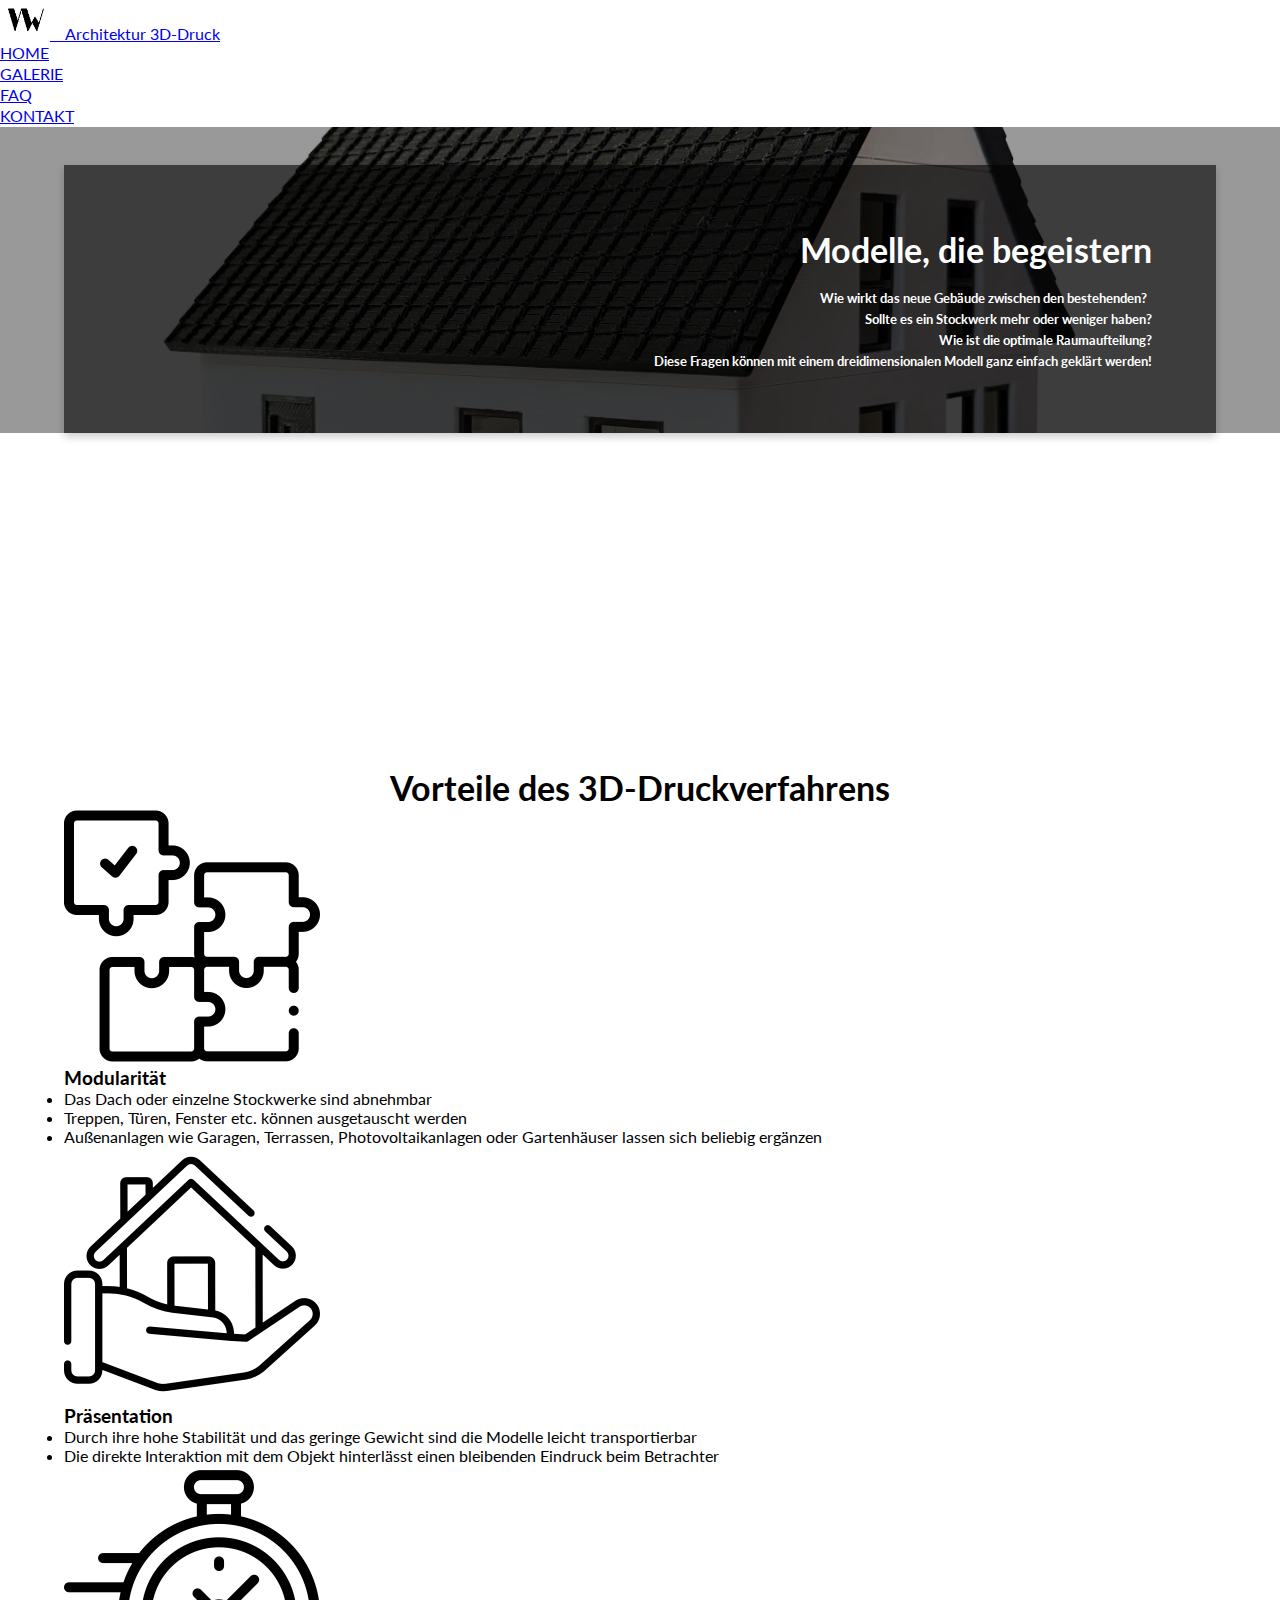
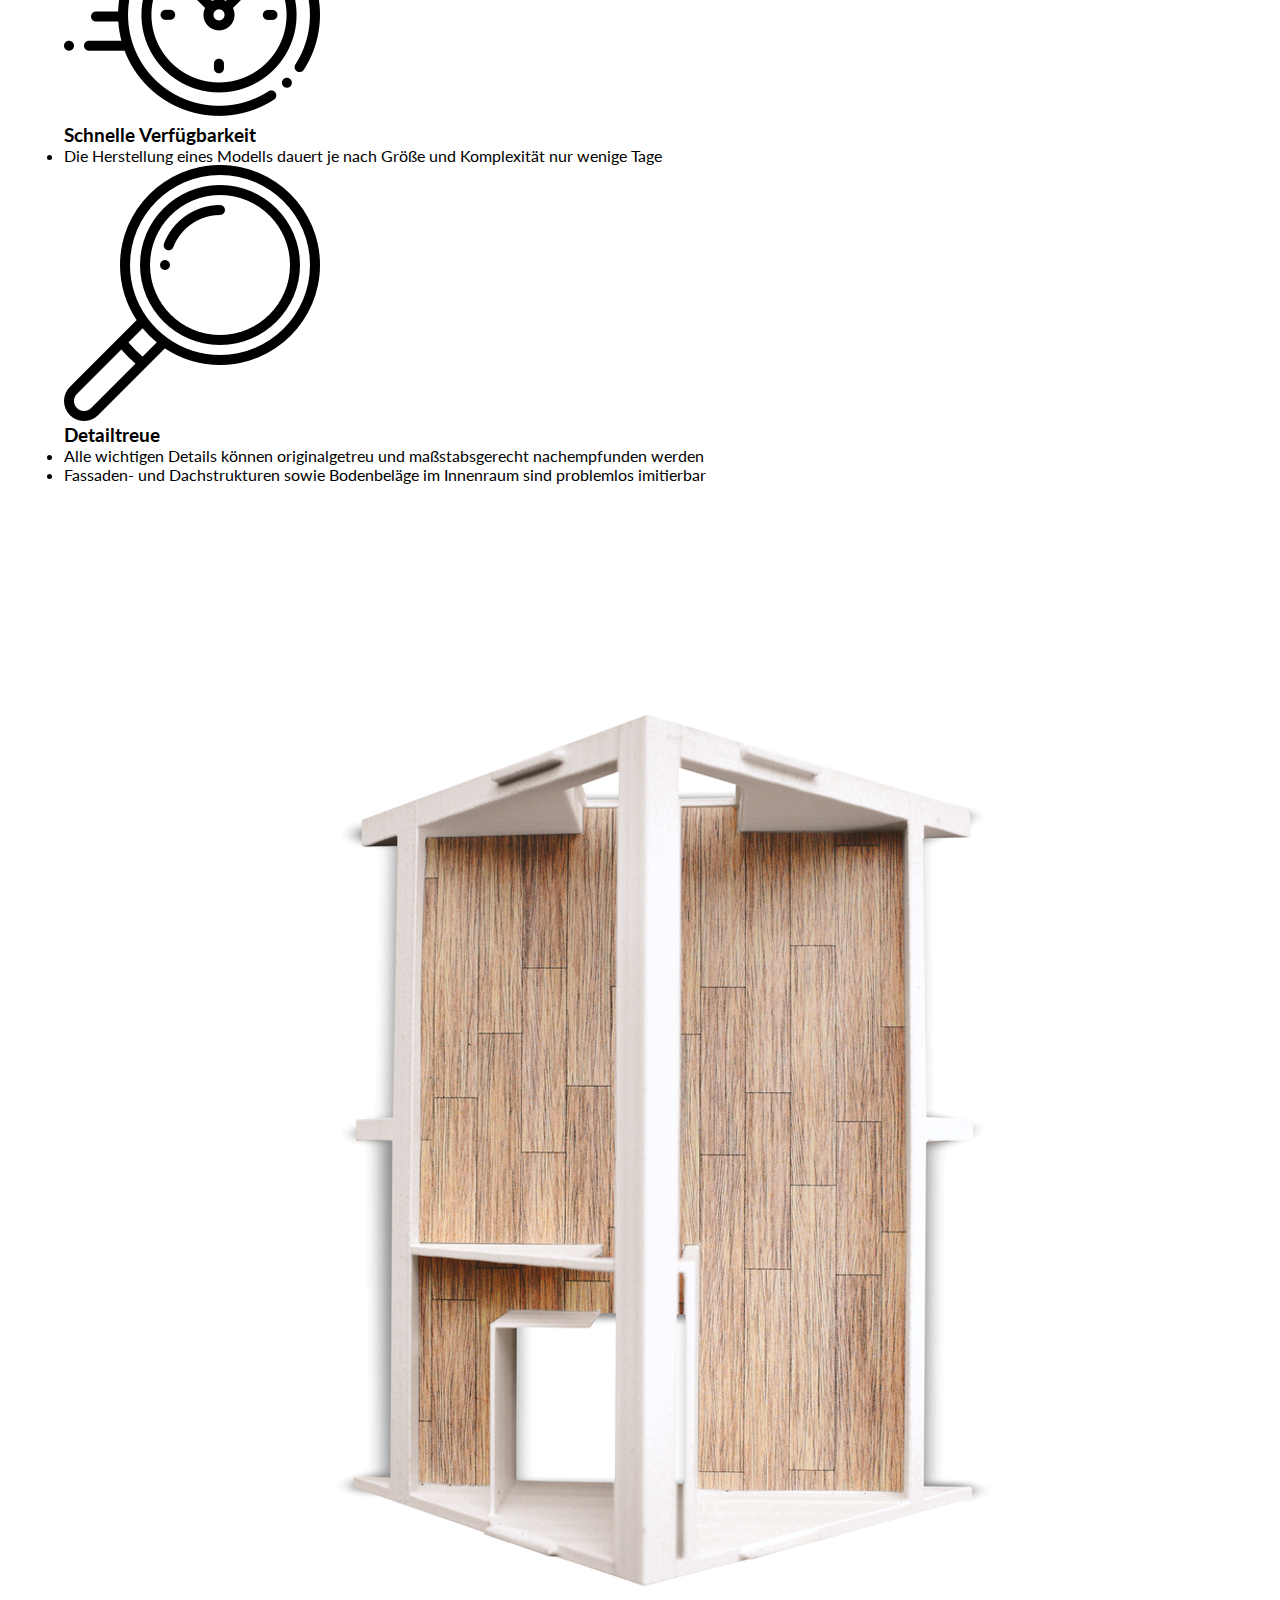
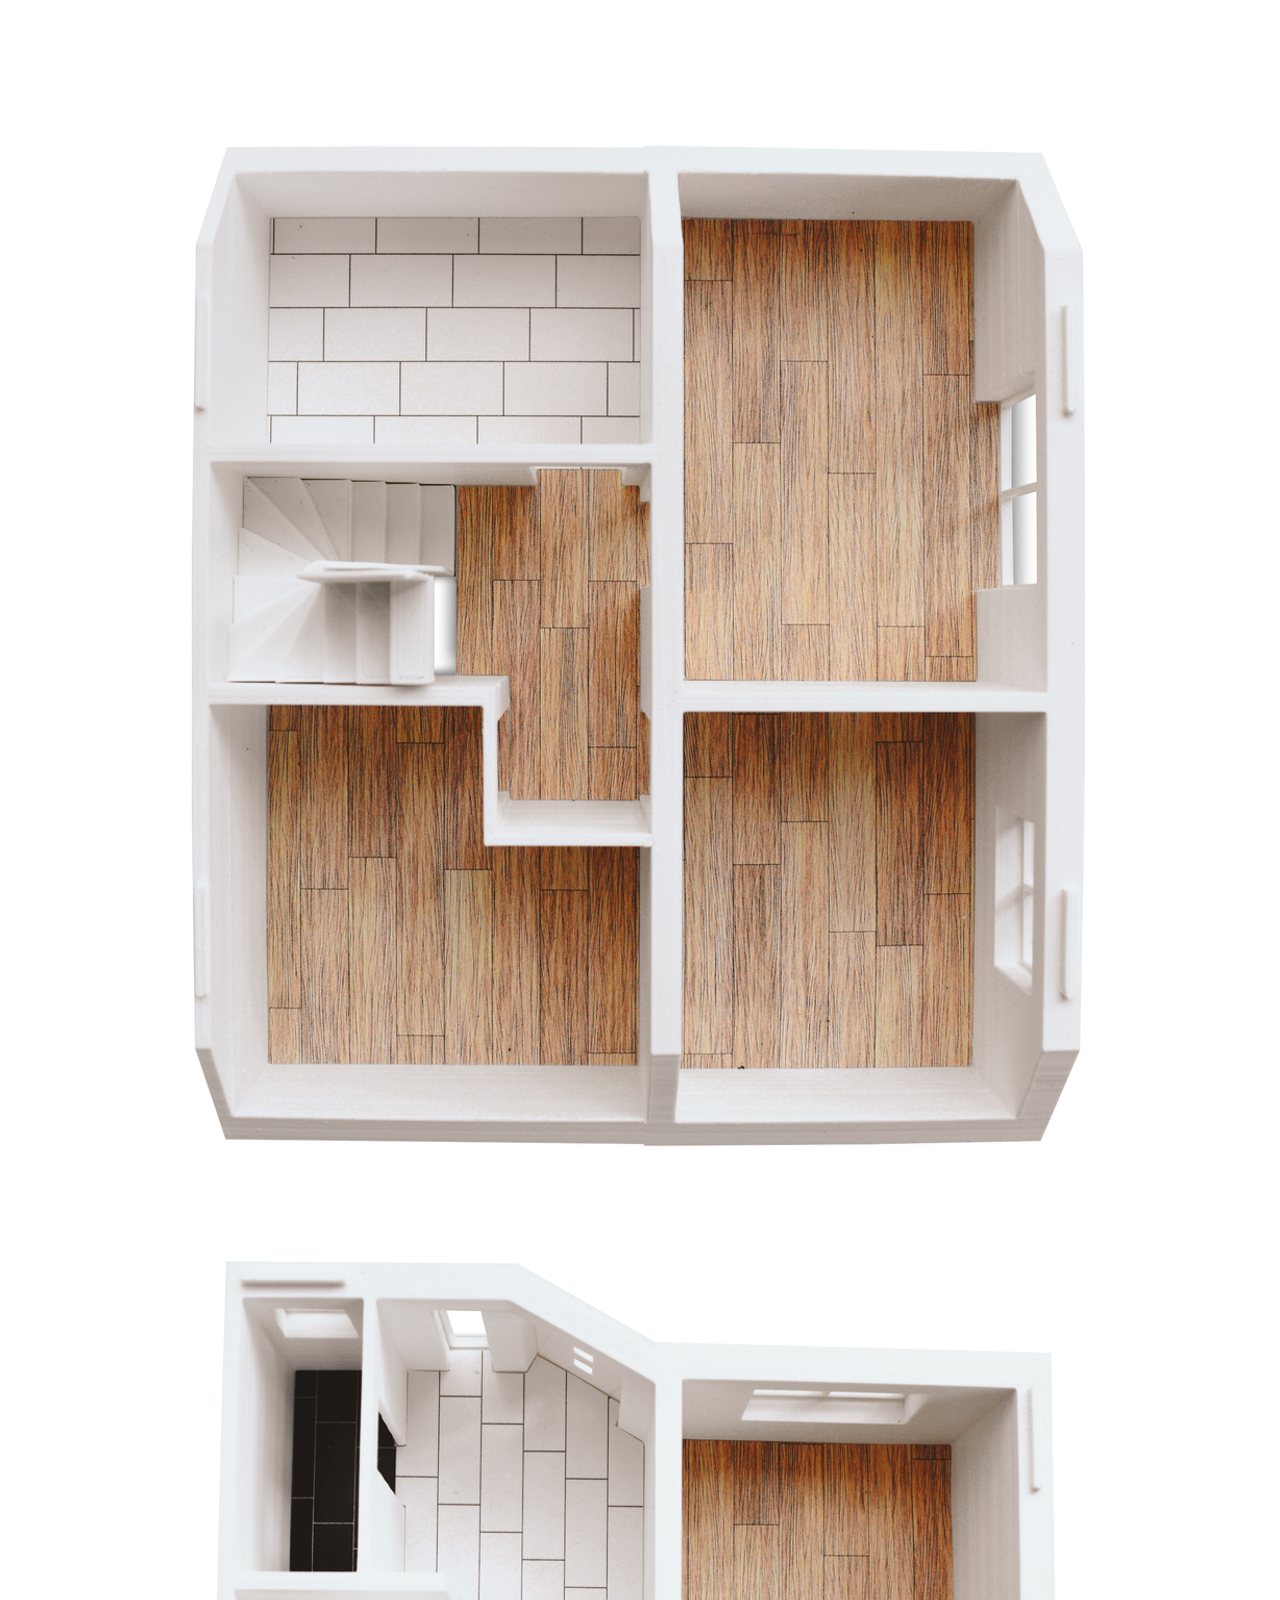
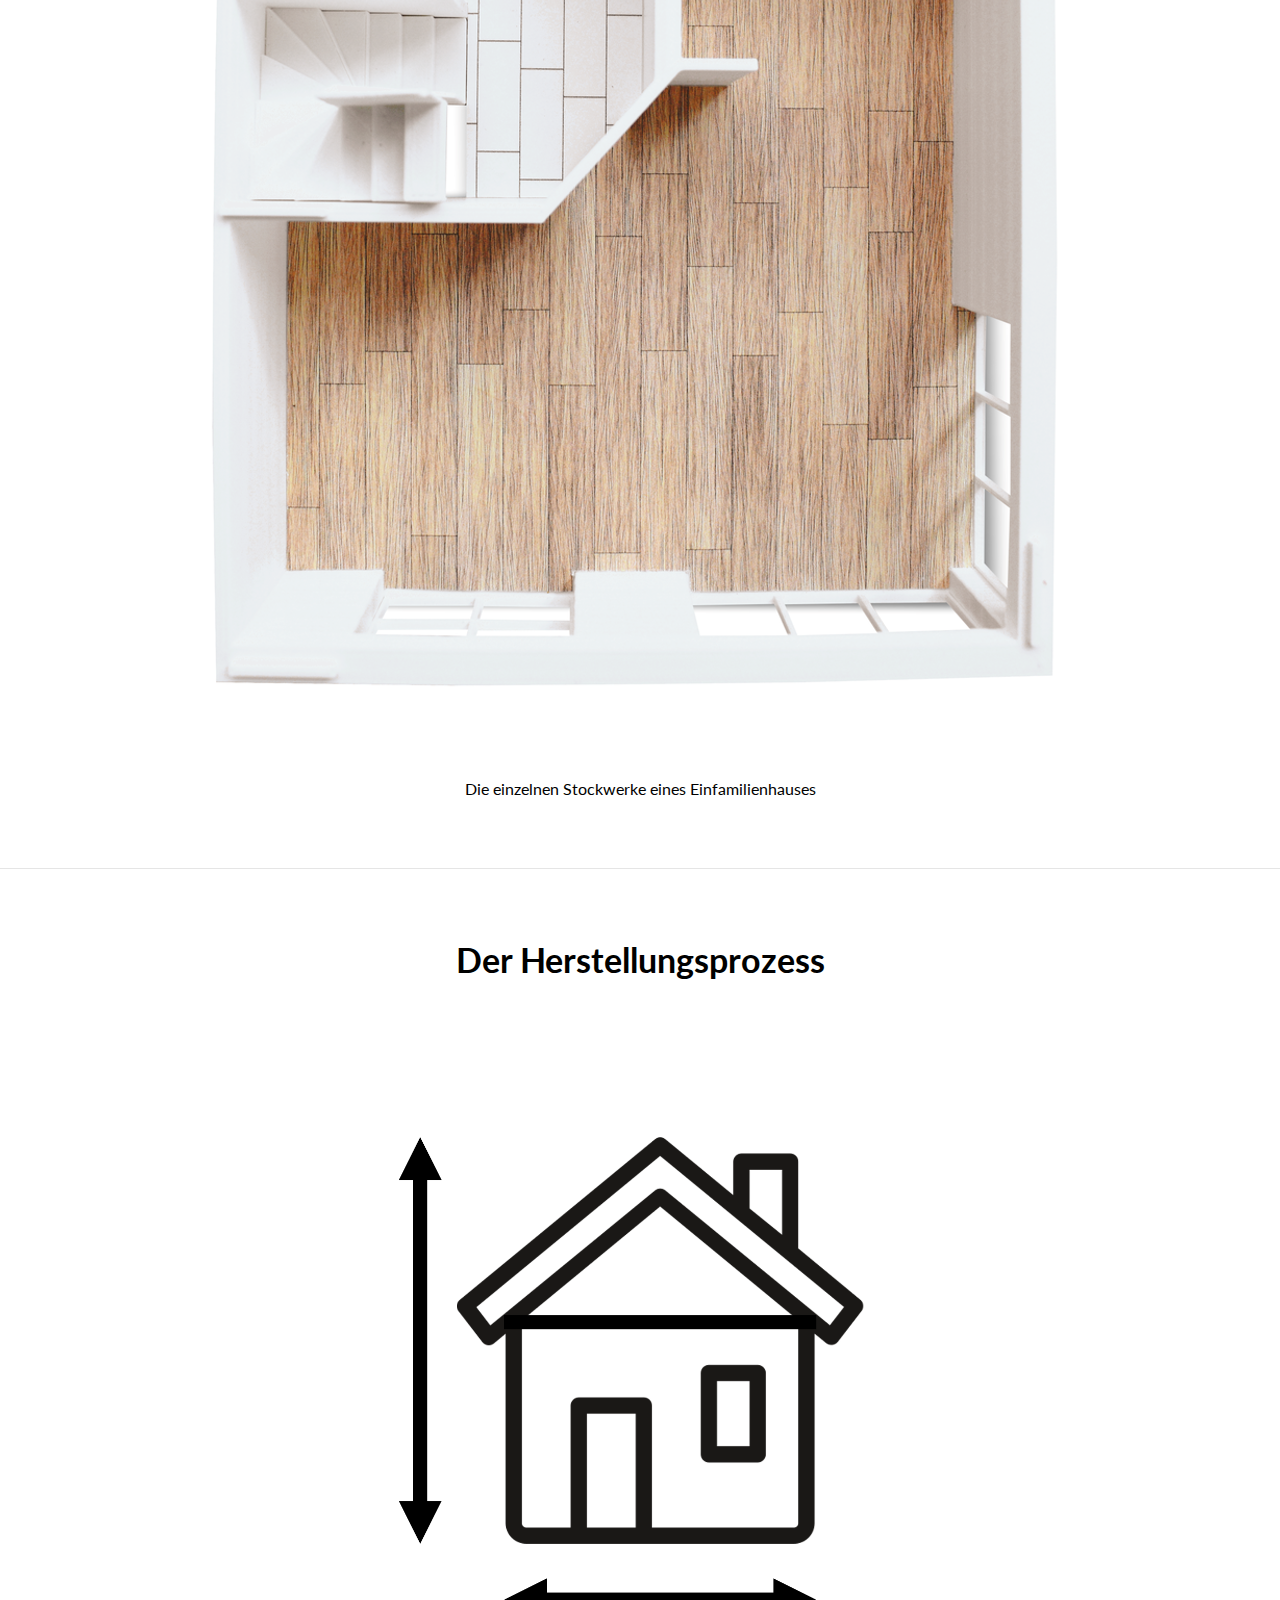
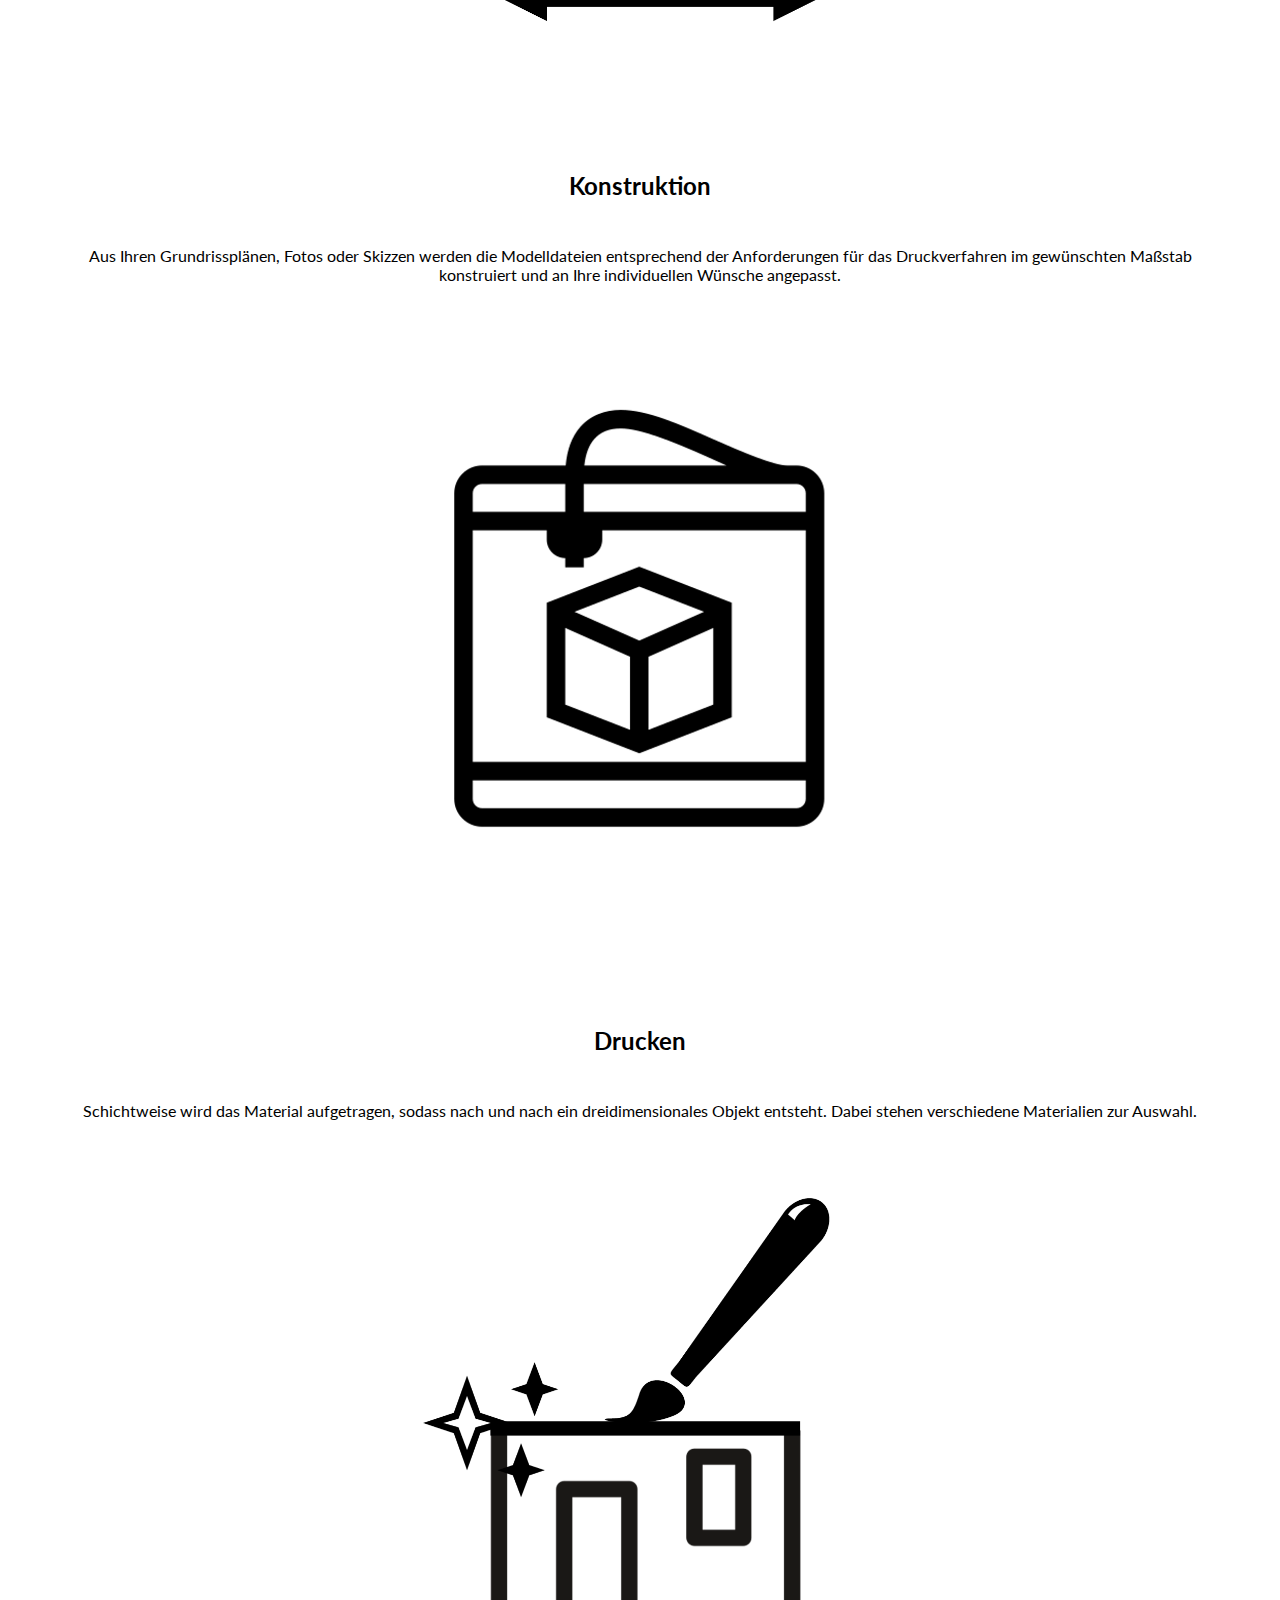
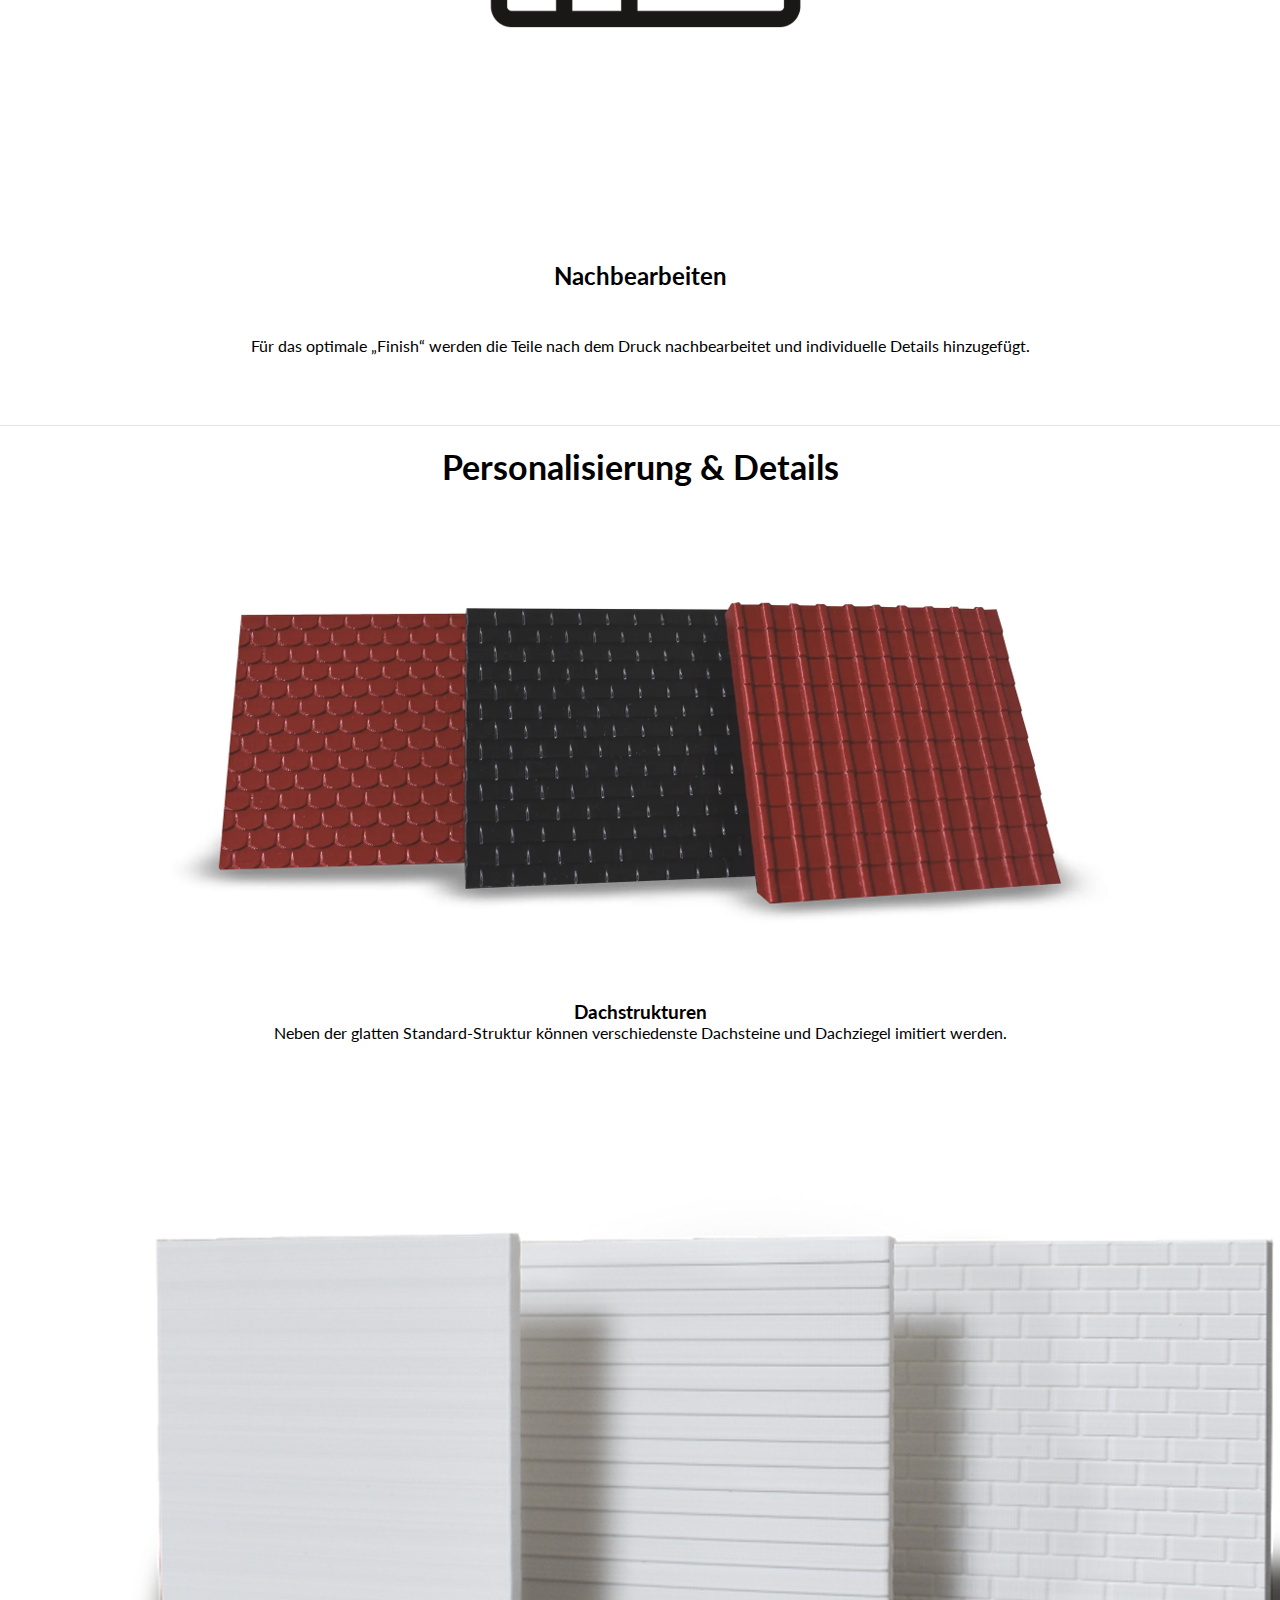
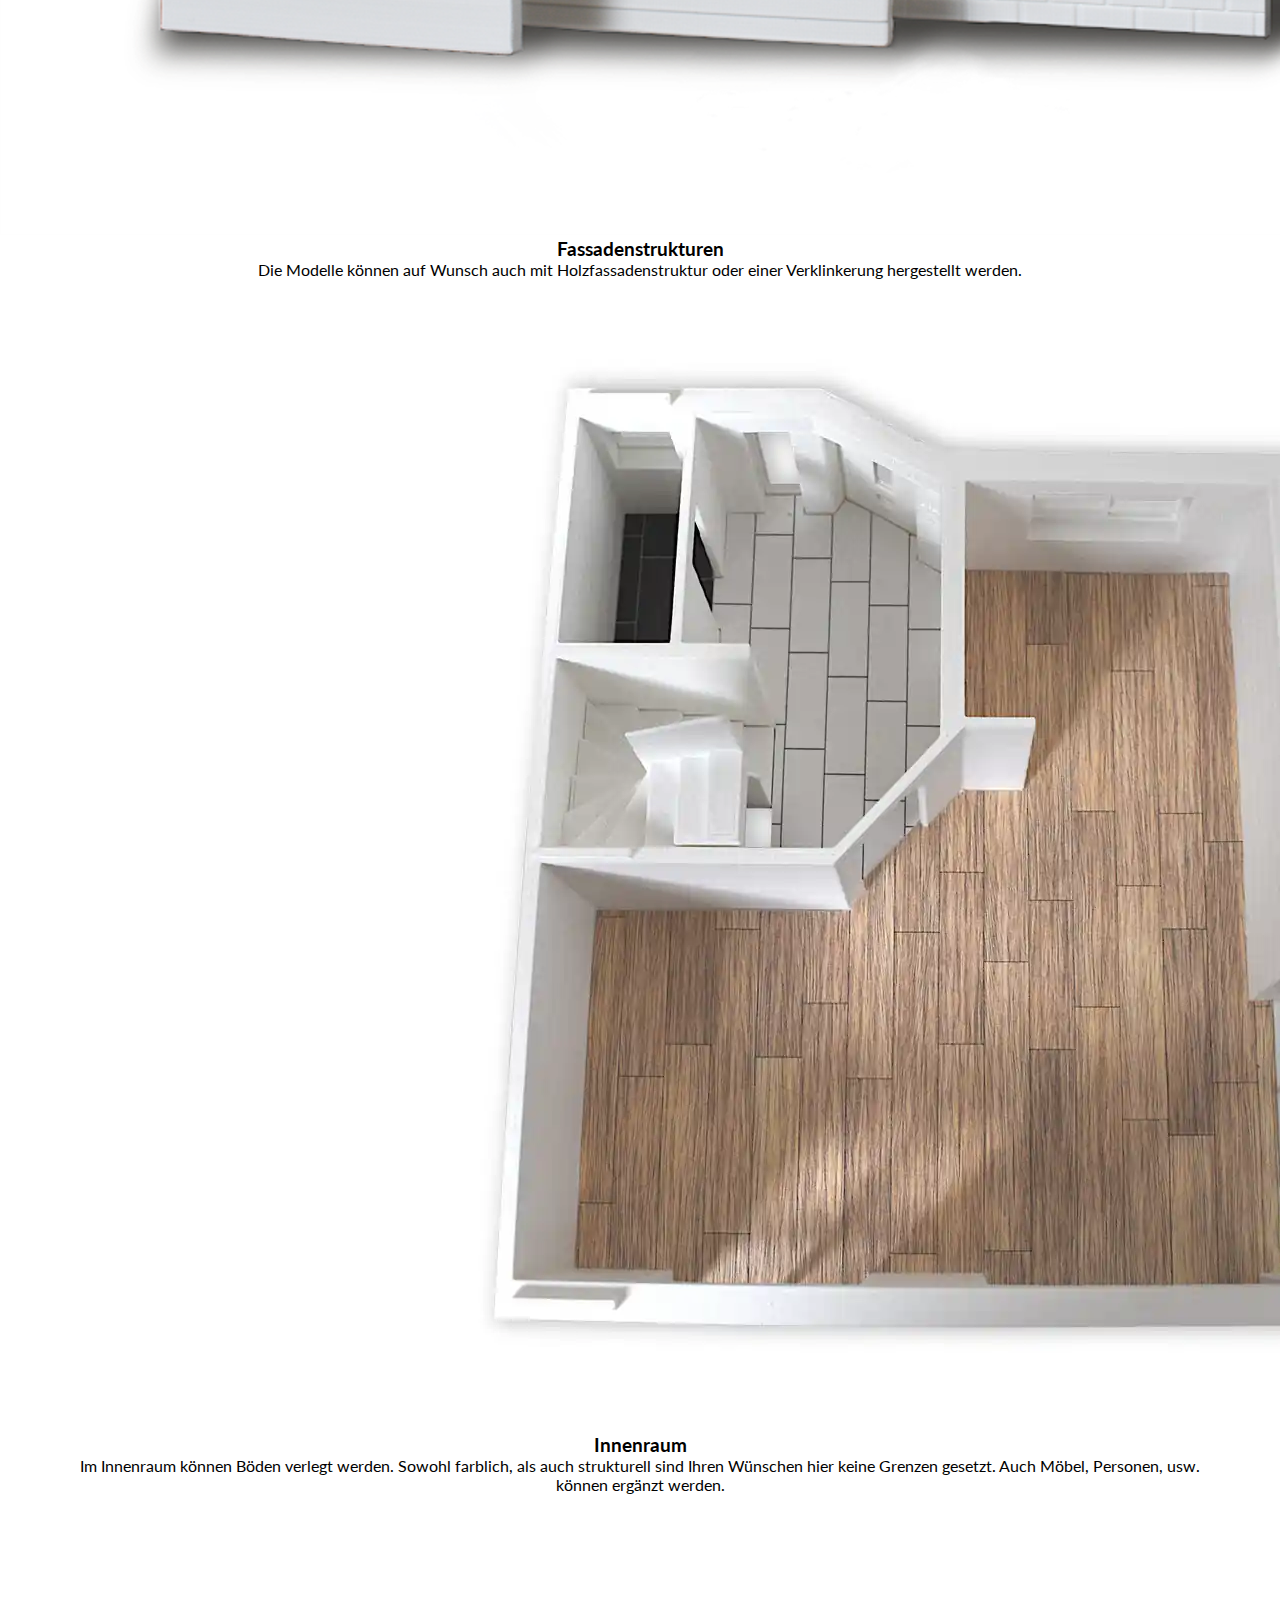
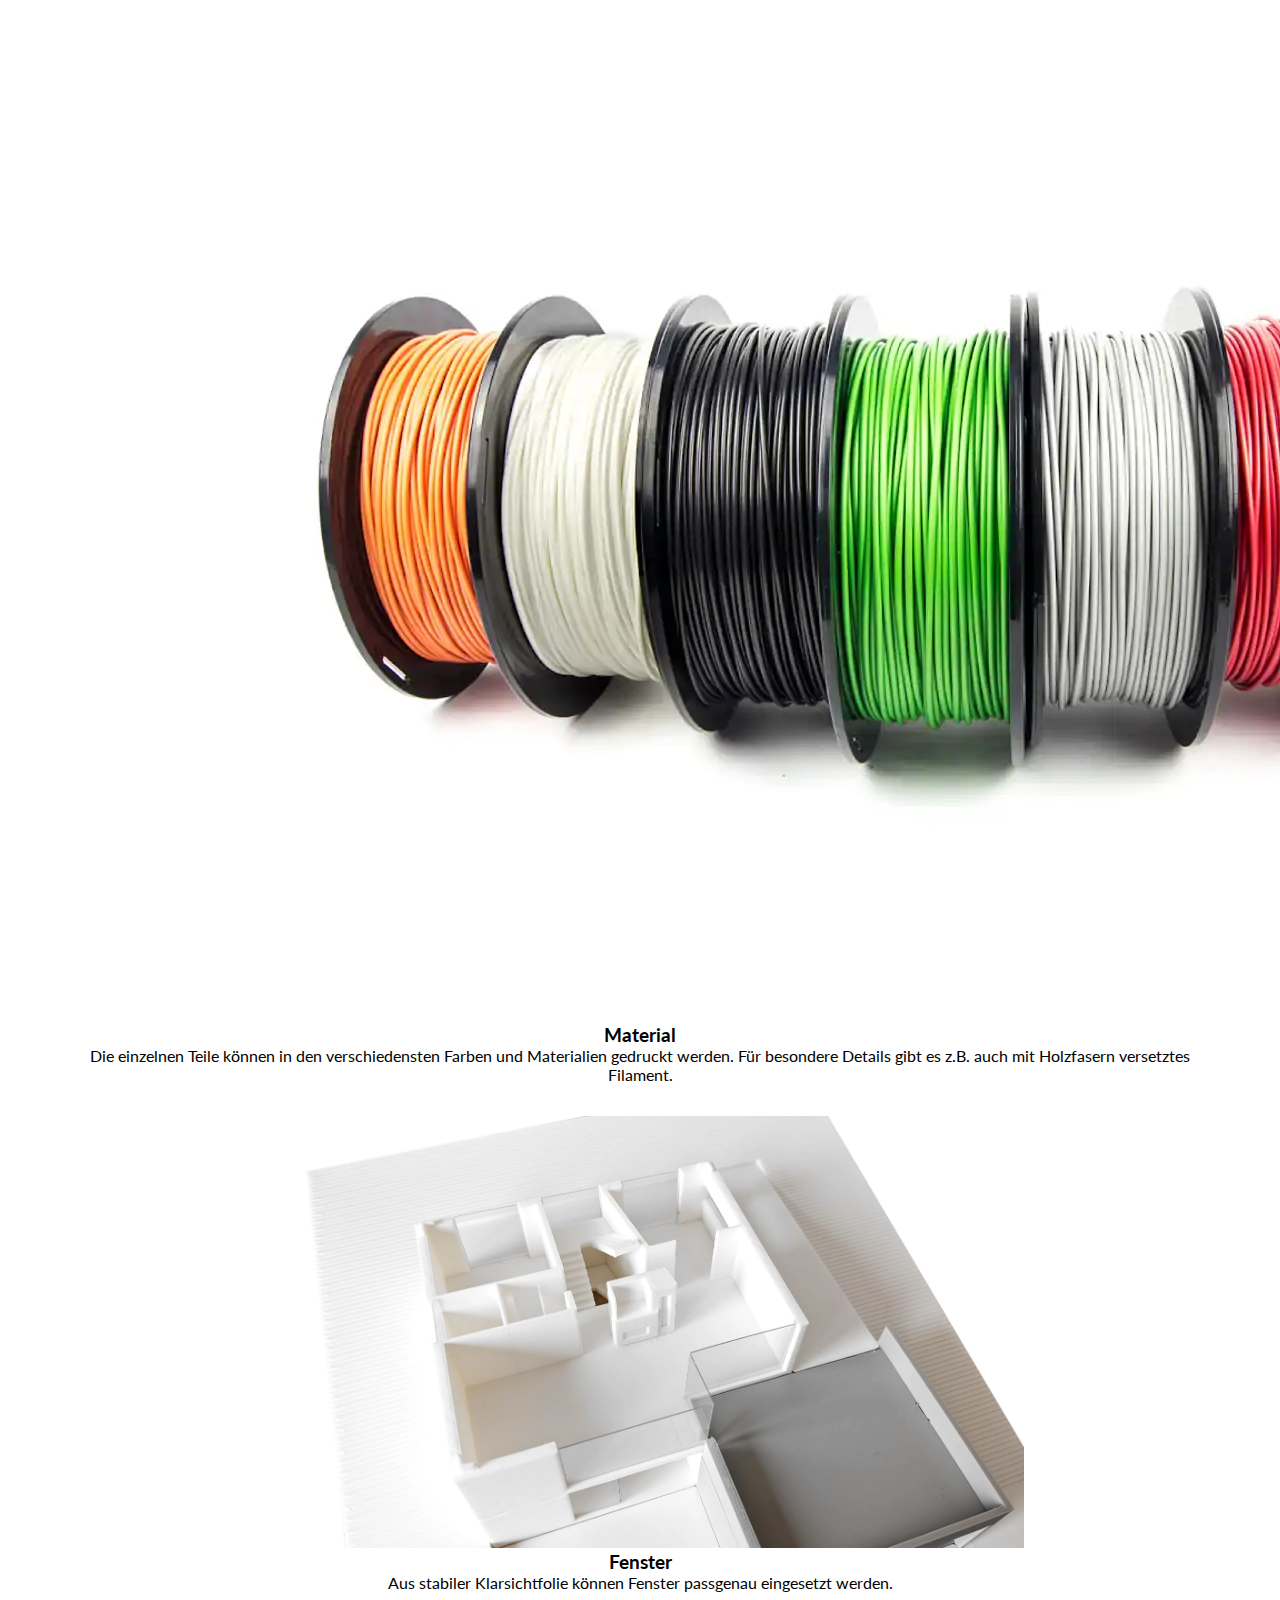
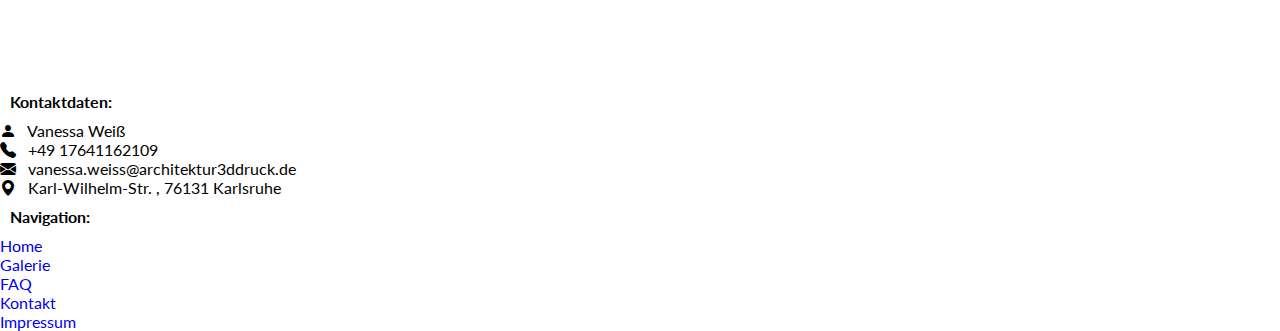
<file: index.html>
<!DOCTYPE html>
<html lang="de">
    <head>
        <meta http-equiv="Content-Type" content="text/html; charset=UTF-8">
        <meta name="viewport" content="width=device-width, initial-scale=1.0">
        <!-- SEO -->
        <title>Architektur 3D-Druck</title>
        <link rel="canonical" href="https://www.architektur3ddruck.de/">
        <meta name="description" content="Architekturmodelle aus dem 3D-Drucker - 
        Bei uns erhalten Sie in kürzester Zeit detailgenaue und modulare Modelle 
        zu einem attraktiven Preis. Der Service umfasst die gesamte Erstellung der
        3D-Modelle aus Grundrissplänen oder sonstigen Daten, sowie die Herstellung 
        der physischen Modelle">
        <!-- Google: -->
        <meta name="google-site-verification" content="1ntB4_lSeqK5NsgJe_lp_0JstHs-hXHbb5_gJ1ep-pE" />
        <!-- Style -->
        <link rel="stylesheet" href="style.css">
        <link rel="preconnect" href="https://fonts.googleapis.com">
        <link rel="preconnect" href="https://fonts.gstatic.com" crossorigin>
        <link href="https://fonts.googleapis.com/css2?family=Lato:wght@400&display=swap" rel="stylesheet"> 
        <link href="https://cdn.jsdelivr.net/npm/bootstrap@5.0.2/dist/css/bootstrap.min.css" rel="stylesheet" integrity="sha384-EVSTQN3/azprG1Anm3QDgpJLIm9Nao0Yz1ztcQTwFspd3yD65VohhpuuCOmLASjC" crossorigin="anonymous">
        <script src="https://cdn.jsdelivr.net/npm/bootstrap@5.0.2/dist/js/bootstrap.bundle.min.js" integrity="sha384-MrcW6ZMFYlzcLA8Nl+NtUVF0sA7MsXsP1UyJoMp4YLEuNSfAP+JcXn/tWtIaxVXM" crossorigin="anonymous"></script>
        <!-- Icons--> <link rel="stylesheet" href="https://cdn.jsdelivr.net/npm/bootstrap-icons@1.5.0/font/bootstrap-icons.css">
        <!-- <link rel="stylesheet" href="https://stackpath.bootstrapcdn.com/font-awesome/4.7.0/css/font-awesome.min.css"> -->
    </head>

    <body>

        <!-- Header -->
        <header class="d-flex flex-wrap justify-content-center py-3 mb-4 border-bottom" style="position: sticky;">
            <a href="/" class="d-flex align-items-center mb-3 mb-md-0 me-md-auto text-dark text-decoration-none">
                <img src="images/Logo.png"  alt="Logo Vanessa Weiß Architektur 3D-Druck" width="50" height="40">
                <span class="fs-4">&nbsp;&nbsp;&nbsp;Architektur 3D-Druck</span>
            </a>
            <ul class="nav nav-pills">
                <li class="nav-item"><a href="index.html" class="nav-link link-dark" aria-current="page">HOME</a></li>
                <li class="nav-item"><a href="galerie.html" class="nav-link link-secondary">GALERIE</a></li>
                <li class="nav-item"><a href="FAQ.html" class="nav-link link-secondary">FAQ</a></li>
                <li class="nav-item"><a href="kontakt.html" class="nav-link link-secondary">KONTAKT</a></li>
            </ul>
        </header>

        <!-- Eyeatcher auf der Titelseite -->
        <div class="row eyecatcher" style="width: 100vw; border-color: rgba(0, 0, 0, 0.4);">
            <div class="col obererEyecatcher" style="width: 100%; background-repeat: no-repeat; background-position: center;">
                <div class="row" style="height: 100%; background-color: rgba(0, 0, 0, 0.4); padding-top: 3%;">
                    <div class="card" style="background-color: rgba(0, 0, 0, 0.6); text-align: right; margin: auto ; width: 80%; padding: 5%; height: fit-content;">
                        <h1 style="margin-bottom: 20px; color: white;"> Modelle, die begeistern</h1>
                        <h5 style="color: white;margin: 5px;">Wie wirkt das neue Gebäude zwischen den bestehenden?</h5>
                        <h5 style=" color: white; margin-top: 5px;">Sollte es ein Stockwerk mehr oder weniger haben?</h5>
                        <h5 style=" color: white; margin-top: 5px;">Wie ist die optimale Raumaufteilung?</h5>
                        <h5 style=" color: white; margin-top: 5px;">Diese Fragen können mit einem dreidimensionalen Modell ganz einfach geklärt werden!</h5>
                    </div>

                </div>
            </div>
            <div class="col justify-content-center" style="">
                <div class="col untererEyecatcher" style="width: 100%; height: 100%; background-image: url(images/Hansehaus3.webp); background-repeat: no-repeat; background-position: center;">
                    <div class="row" style="width: 100%; height: 100%; background-color: rgba(0, 0, 0, 0.4);">
                        
                    </div>
                </div>
                
                <!-- <img src="images/Hansehaus3.png" style="width: 100%;"> -->
            </div>
        </div>

        <!-- Trennlinie
        <div class="container" style="margin-top: 70px; margin-bottom: 70px;">
            <hr>
        </div> -->

        <!-- Vorteile des 3D-Druck-Verfahrens -->
        <div class="container-md" style="justify-content: center; margin-top: 100px;">
            <div class="col-lg-9 justify-content-center" style="margin: auto; max-width: 90%;">
                <h1 style="text-align: center;">Vorteile des 3D-Druckverfahrens</h1>
                <div class="row gy-5 justify-content-center" style="margin: auto;">
                    <div class="col-lg-2 text-center"><img src="images/img_puzzle.png" alt="Symbol Puzzle" style="width: 70%; max-width: 20vw;"></div>
                    <div class="col-lg-9">
                        <h3>Modularität</h3>
                        <ul>
                            <li>Das Dach oder einzelne Stockwerke sind abnehmbar</li>
                            <li>Treppen, Türen, Fenster etc. können ausgetauscht werden</li>
                            <li>Außenanlagen wie Garagen, Terrassen, Photovoltaikanlagen oder Gartenhäuser lassen sich beliebig ergänzen</li>
                        </ul>
                    </div>
                </div>
                <div class="row gy-5 justify-content-center" style="margin: auto;">
                    <div class="col-lg-2 text-center"><img src="images/img_presentation.png" alt="Symbol Präsentation" style="width: 70%; max-width: 20vw;"></div>
                    <div class="col-lg-9">
                        <h3>Präsentation</h3>
                        <ul>
                          <li>Durch ihre hohe Stabilität und das geringe Gewicht sind die Modelle leicht transportierbar</li>
                          <li>Die direkte Interaktion mit dem Objekt hinterlässt einen bleibenden Eindruck beim Betrachter</li>
                        </ul>
                    </div>
                </div>
                <div class="row gy-5 justify-content-center" style="margin: auto;">
                    <div class="col-lg-2 text-center"><img src="images/img_schnelleVerfuegbarkeit.png" alt="Symbol Schnell" style="width: 70%; max-width: 20vw;"></div>
                    <div class="col-lg-9">
                        <h3>Schnelle Verfügbarkeit</h3>
                        <ul>
                            <li>Die Herstellung eines Modells dauert je nach Größe und Komplexität nur wenige Tage</li>
                        </ul>
                    </div>
                </div>
                <div class="row gy-5 justify-content-center" style="margin: auto;">
                    <div class="col-lg-2 text-center"><img src="images/img_detailtreue.png" alt="Symbol Lupe" style="transform: scaleX(-1); width: 70%; max-width: 20vw;"></div>
                    <div class="col-lg-9">
                        <h3>Detailtreue</h3>
                        <ul>
                            <li>Alle wichtigen Details können originalgetreu und maßstabsgerecht nachempfunden werden</li>
                            <li>Fassaden- und Dachstrukturen sowie Bodenbeläge im Innenraum sind problemlos imitierbar</li>
                        </ul>
                    </div>
                </div>
            </div>
        </div>

        <!-- 3er Bild Innenraum -->
        <div class="container-md" style="margin-top: 70px; margin-bottom: 50px;">
            <div class="row">
                <div class="col" style="text-align: center;">
                    <div class="figure dreierBild">
                        <img src="images/Hockenheim_OG2.png" alt="Architekturmodell 3d-gedruckt Innenraum Modul Dachgeschoss Einfamilienhaus" class="figure-img img-fluid rounded">
                   
                    </div>
                </div>
                <div class="col" style="text-align: center;">
                    <div class="figure dreierBild">
                        <img src="images/Hockenheim_OG1.png" alt="Architekturmodell 3d-gedruckt Innenraum Modul Obergeschoss Einfamilienhaus" class="figure-img img-fluid rounded">
                    </div>
                </div>
                <div class="col" style="text-align: center;" >
                    <div class="figure dreierBild">
                        <img src="images/Hockenheim_EG.png" alt="Architekturmodell 3d-gedruckt Innenraum Modul Erdgeschoss Einfamilienhaus" class="figure-img img-fluid rounded">
                    </div>
                </div>
            </div>
            <p class="text-muted" style="text-align: center; margin-top: 50px;">Die einzelnen Stockwerke eines Einfamilienhauses</p>
        </div>

        <!-- Trennlinie -->
        <div class="container" style="margin-top: 70px; margin-bottom: 70px;">
            <hr>
        </div>


        <!-- Herstellungsprozess -->
        <div class="row album" style="margin: auto; margin-top: 70px; margin-bottom: 70px; width: 90%; text-align: center;">
            <h1 style="margin-bottom: 50px; text-align: center;">Der Herstellungsprozess</h1>
            <div class="col-lg-4 px-3">
                <div class="figure">
                    <img src="images/ico_kostruktion.png" alt="Icon Konstruktion" style="max-width: 60%;">
                </div>
                <h2 style="margin: 4%;">Konstruktion</h2>
                <p>
                    Aus Ihren Grundrissplänen, Fotos oder Skizzen werden 
                    die Modelldateien entsprechend der Anforderungen für das
                    Druckverfahren im gewünschten Maßstab konstruiert 
                    und an Ihre individuellen Wünsche angepasst.
                </p>
            </div>
            <div class="col-lg-4 px-3">
                <div class="figure">
                    <img src="images/ico_drucken.png" alt="Icon 3D-Drucken" style="max-width: 60%;">
                </div>
                <h2 style="margin: 4%;">Drucken</h2>
                <p>
                    Schichtweise wird das Material aufgetragen, sodass nach 
                    und nach ein dreidimensionales Objekt entsteht. Dabei 
                    stehen verschiedene Materialien zur Auswahl.
                </p>
            </div>
            <div class="col-lg-4 px-3">
                <div class="figure">
                    <img src="images/ico_nachbearbeiten.png" alt="Icon Nachbearbeiten" style="max-width: 60%;">
                </div>
                <h2 style="margin: 4%;">Nachbearbeiten</h2>
                <p>
                    Für das optimale „Finish“ werden die Teile nach dem Druck 
                    nachbearbeitet und individuelle Details hinzugefügt.
                </p>
            </div>
          </div>
         </div>

        <!-- Trennlinie -->
         <div class="container" style="margin-top: 70px; margin-bottom: 20px;">
            <hr>
        </div>

        
        <!-- Personalisierung & Details -->
        <div class="container px-4 py-5" style="margin-bottom: 100px;">
            <h1 style="text-align: center;">Personalisierung & Details</h1>
            <div class="row" style="text-align: center;">
                <div class="col-lg">
                    <figure class="figure">
                        <img src="images/dachstrukturen.png" alt="Architekturmodell 3d-gedruckt Dach Dachziegel Dachsteine Haus" class="figure-img img-fluid rounded">
                    </figure>
                    <h3 style="text-align: center;">Dachstrukturen</h3>
                    <p style="margin: auto; width: 90%;">
                        Neben der glatten Standard-Struktur können verschiedenste Dachsteine 
                        und Dachziegel imitiert werden.
                    </p>
                </div>
                <div class="col-lg">
                    <figure class="figure">
                        <img src="images/Fassadenstrukturen.png" alt="Architekturmodell 3d-gedruckt Fassade Haus" class="figure-img img-fluid rounded">
                    </figure>
                    <h3 style="text-align: center;">Fassadenstrukturen</h3>
                    <p style="margin: auto; width: 90%;">
                        Die Modelle können auf Wunsch auch mit Holzfassadenstruktur oder 
                        einer Verklinkerung hergestellt werden.
                    </p>
                </div>
            </div>
            <div class="row" style="text-align: center;">
                <div class="col-lg">
                    <figure class="figure">
                        <img src="images/Innenraum.webp" alt="Architekturmodell 3d-gedruckt Boden Parkett Fliesen Laminat Innenraum Haus" class="figure-img img-fluid rounded">
                    </figure>
                    <h3 style="text-align: center;">Innenraum</h3>
                    <p style="margin: auto; width: 90%;">
                        Im Innenraum können Böden verlegt werden. Sowohl farblich, als auch 
                        strukturell sind Ihren Wünschen hier keine Grenzen gesetzt.
                        Auch Möbel, Personen, usw. können ergänzt werden.
                    </p>
                </div>
                <div class="col-lg">
                    <figure class="figure">
                        <img src="images/Filament.webp" alt="Filament" class="figure-img img-fluid rounded">
                    </figure>
                    <h3 style="text-align: center;">Material</h3>
                    <p style="margin: auto; width: 90%;">
                        Die einzelnen Teile können in den verschiedensten Farben und Materialien 
                        gedruckt werden.
                        Für besondere Details gibt es z.B. auch mit Holzfasern versetztes Filament.
                    </p>
                </div>
            </div>
            <div class="row" style="text-align: center;">
                <div class="col-lg">
                    <figure class="figure">
                        <img src="images/neininger/fenster_eg.webp" alt="Architekturmodell 3d-gedruckt Boden Parkett Fliesen Laminat Innenraum Haus" class="figure-img img-fluid rounded" style="width: 70%; max-width: 60vw; margin-top: 2rem;">
                    </figure>
                    <h3 style="text-align: center;">Fenster</h3>
                    <p style="margin: auto; width: 90%;">
                        Aus stabiler Klarsichtfolie können Fenster passgenau eingesetzt werden.
                    </p>
                </div>
            </div>
        </div>

        <!-- Fußzeile -->
        <footer class="footer mt-auto py-3 bg-light" style="margin-bottom: 0;">
            <div class="container">
                <div class="text-muted">
                    <div class="row">
                        <div class="col text-center">
                            <p style="margin: 10px;"><b>Kontaktdaten:</b></p>
                            <p>
                                <i class="bi bi-person-fill"></i>&nbsp;&nbsp; Vanessa Weiß<br>
                                <i class="bi bi-telephone-fill"></i>&nbsp;&nbsp; +49 17641162109<br>
                                <i class="bi bi-envelope-fill"></i>&nbsp;&nbsp; vanessa.weiss@architektur3ddruck.de<br>
                                <i class="bi bi-geo-alt-fill"></i>&nbsp;&nbsp; Karl-Wilhelm-Str. , 76131 Karlsruhe
                            </p>
                        </div>
                        <div class="col text-center">
                            <p style="margin: 10px;"><b>Navigation:</b></p>
                            <a href="index.html" class="text-secondary mylink">Home</a><br>
                            <a href="galerie.html" class="text-secondary mylink">Galerie</a><br>
                            <a href="FAQ.html" class="text-secondary mylink">FAQ</a><br>
                            <a href="kontakt.html" class="text-secondary mylink">Kontakt</a><br>     
                            <a href="impressum.html" class="text-secondary mylink">Impressum</a>
                        </div>
                    </div>
                </div>
            </div>
        </footer>   

        
    </body>

    
</html>
</file>
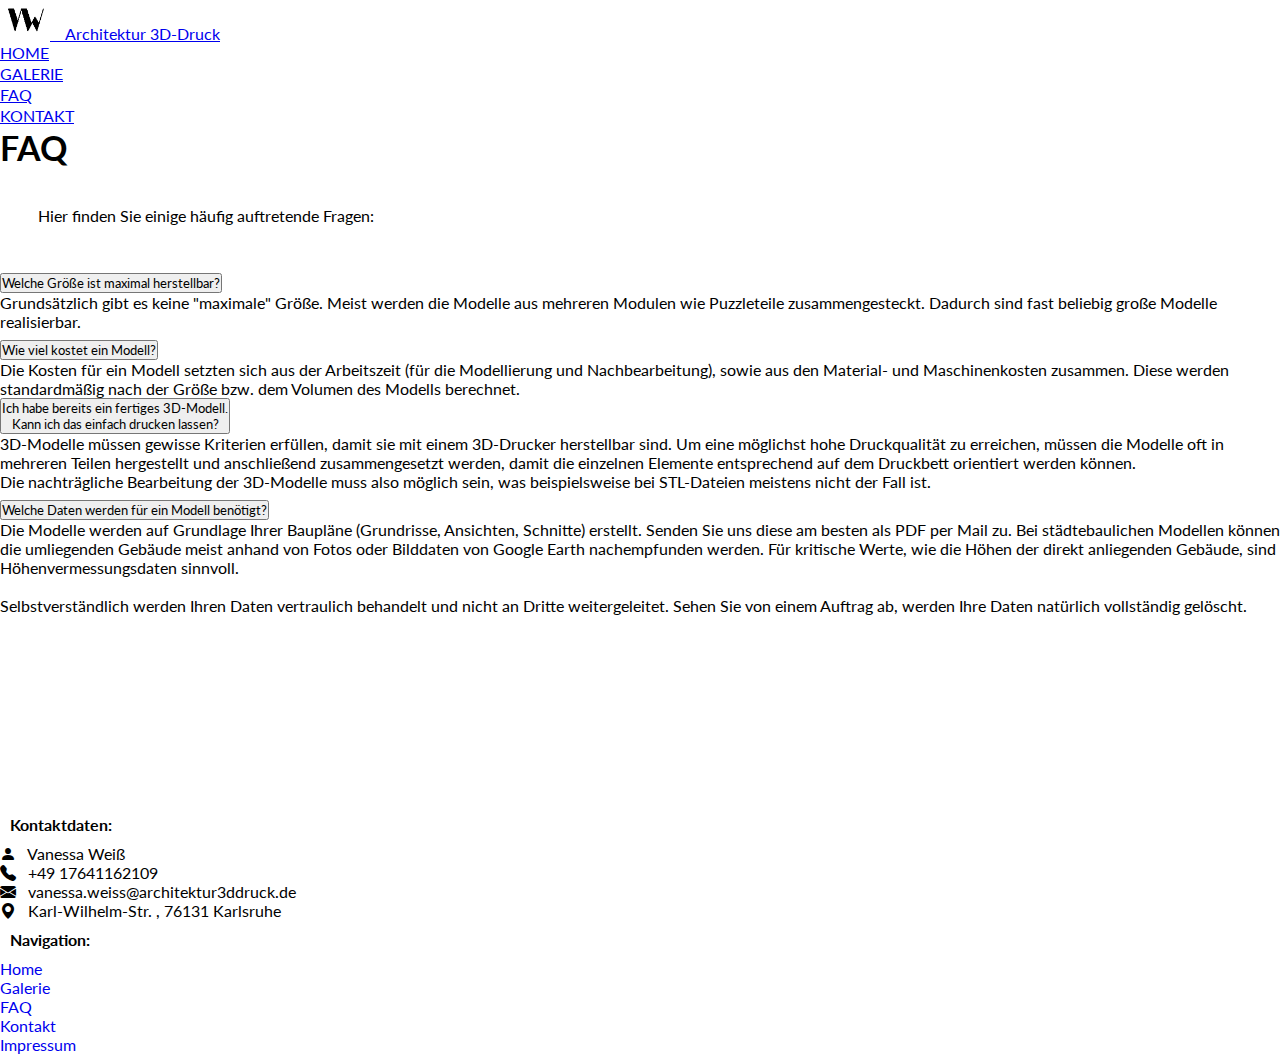
<file: FAQ.html>
<!DOCTYPE html>
<html lang="de">
    <head>
        <meta name="viewport" content="width=device-width, initial-scale=1.0">
        <title>Architektur 3D-Druck</title>

        <link rel="stylesheet" href="style.css">
        <link rel="preconnect" href="https://fonts.googleapis.com">
        <link rel="preconnect" href="https://fonts.gstatic.com" crossorigin>
        <link href="https://fonts.googleapis.com/css2?family=Lato:wght@400;700&family=Source+Sans+Pro&family=Zen+Loop&display=swap" rel="stylesheet"> 
        <link href="https://cdn.jsdelivr.net/npm/bootstrap@5.0.2/dist/css/bootstrap.min.css" rel="stylesheet" integrity="sha384-EVSTQN3/azprG1Anm3QDgpJLIm9Nao0Yz1ztcQTwFspd3yD65VohhpuuCOmLASjC" crossorigin="anonymous">
        <script src="https://cdn.jsdelivr.net/npm/bootstrap@5.0.2/dist/js/bootstrap.bundle.min.js" integrity="sha384-MrcW6ZMFYlzcLA8Nl+NtUVF0sA7MsXsP1UyJoMp4YLEuNSfAP+JcXn/tWtIaxVXM" crossorigin="anonymous"></script>
        <!-- Icons--><link rel="stylesheet" href="https://cdn.jsdelivr.net/npm/bootstrap-icons@1.5.0/font/bootstrap-icons.css">
        <link rel="stylesheet" href="https://stackpath.bootstrapcdn.com/font-awesome/4.7.0/css/font-awesome.min.css">
    </head>

    <body class="d-flex flex-column min-vh-100">

        <!-- Header -->
       <header class="d-flex flex-wrap justify-content-center py-3 mb-4 border-bottom">
            <a href="/" class="d-flex align-items-center mb-3 mb-md-0 me-md-auto text-dark text-decoration-none">
                <img src="images/Logo.png" alt="Logo Vanessa Weiß Architektur 3D-Druck" width="50" height="40">
                <span class="fs-4">&nbsp;&nbsp;&nbsp;Architektur 3D-Druck</span>

            </a>
            <ul class="nav nav-pills">
                <li class="nav-item"><a href="index.html" class="nav-link link-secondary">HOME</a></li>
                <li class="nav-item"><a href="galerie.html" class="nav-link link-secondary">GALERIE</a></li>
                <li class="nav-item"><a href="FAQ.html" class="nav-link link-dark" aria-current="page">FAQ</a></li>
                <li class="nav-item"><a href="kontakt.html" class="nav-link link-secondary">KONTAKT</a></li>
            </ul>
        </header>

        <section class="mb-3">
            <div class="container" style="margin-bottom: 200px;">
                <h1 class="h1-responsive font-weight-bold text-center my-4">FAQ</h1>
                <p class="text-center w-responsive mx-auto mb-5" style="padding: 3%;">
                    Hier finden Sie einige häufig auftretende Fragen:
                </p>
                <div class="accordion accordion-flush" id="accordionFlushExample">
                    <div class="accordion-item">
                      <h2 class="accordion-header" id="flush-headingOne">
                        <button class="accordion-button collapsed" type="button" data-bs-toggle="collapse" data-bs-target="#flush-collapseOne" aria-expanded="false" aria-controls="flush-collapseOne">
                          Welche Größe ist maximal herstellbar?
                        </button>
                      </h2>
                      <div id="flush-collapseOne" class="accordion-collapse collapse" aria-labelledby="flush-headingOne" data-bs-parent="#accordionFlushExample">
                        <div class="accordion-body">
                            Grundsätzlich gibt es keine "maximale" Größe. Meist werden die Modelle
                            aus mehreren Modulen wie Puzzleteile zusammengesteckt. Dadurch sind
                            fast beliebig große Modelle realisierbar.
                        </div>
                      </div>
                    </div>
                    <div class="accordion-item">
                      <h2 class="accordion-header" id="flush-headingTwo">
                        <button class="accordion-button collapsed" type="button" data-bs-toggle="collapse" data-bs-target="#flush-collapseTwo" aria-expanded="false" aria-controls="flush-collapseTwo">
                          Wie viel kostet ein Modell?
                        </button>
                      </h2>
                      <div id="flush-collapseTwo" class="accordion-collapse collapse" aria-labelledby="flush-headingTwo" data-bs-parent="#accordionFlushExample">
                        <div class="accordion-body">
                            Die Kosten für ein Modell setzten sich aus der Arbeitszeit (für die Modellierung    
                            und Nachbearbeitung), sowie aus den Material- und Maschinenkosten zusammen. Diese
                            werden standardmäßig nach der Größe bzw. dem Volumen des Modells berechnet.
                        </div>
                      </div>
                    </div>
                    <div class="accordion-item">
                      <h2 class="accordion-header" id="flush-headingThree">
                        <button class="accordion-button collapsed" type="button" data-bs-toggle="collapse" data-bs-target="#flush-collapseThree" aria-expanded="false" aria-controls="flush-collapseThree">
                          Ich habe bereits ein fertiges 3D-Modell. <br> Kann ich das einfach drucken lassen?
                        </button>
                      </h2>
                      <div id="flush-collapseThree" class="accordion-collapse collapse" aria-labelledby="flush-headingThree" data-bs-parent="#accordionFlushExample">
                        <div class="accordion-body">
                            3D-Modelle müssen gewisse Kriterien erfüllen, damit sie mit einem 3D-Drucker herstellbar sind. 
                            Um eine möglichst hohe Druckqualität zu erreichen, müssen die Modelle oft in mehreren Teilen hergestellt
                            und anschließend zusammengesetzt werden, damit die einzelnen Elemente entsprechend auf dem Druckbett
                            orientiert werden können. <br>
                            Die nachträgliche Bearbeitung der 3D-Modelle muss also möglich sein, was beispielsweise bei
                            STL-Dateien meistens nicht der Fall ist.
                        </div>
                      </div>
                    </div>
                    <div class="accordion-item">
                        <h2 class="accordion-header" id="flush-headingFour">
                          <button class="accordion-button collapsed" type="button" data-bs-toggle="collapse" data-bs-target="#flush-collapseFour" aria-expanded="false" aria-controls="flush-collapseFour">
                            Welche Daten werden für ein Modell benötigt?
                          </button>
                        </h2>
                        <div id="flush-collapseFour" class="accordion-collapse collapse" aria-labelledby="flush-headingFour" data-bs-parent="#accordionFlushExample">
                          <div class="accordion-body">
                              Die Modelle werden auf Grundlage Ihrer Baupläne (Grundrisse, Ansichten, Schnitte) erstellt. Senden
                              Sie uns diese am besten als PDF per Mail zu. Bei städtebaulichen Modellen können die umliegenden
                              Gebäude meist anhand von Fotos oder Bilddaten von Google Earth nachempfunden werden. Für kritische
                              Werte, wie die Höhen der direkt anliegenden Gebäude, sind Höhenvermessungsdaten sinnvoll.
                              <br><br>
                              Selbstverständlich werden Ihren Daten vertraulich behandelt und nicht an Dritte weitergeleitet.
                              Sehen Sie von einem Auftrag ab, werden Ihre Daten natürlich vollständig gelöscht.
                          </div>
                        </div>
                      </div>
                  </div>
            </div>

        </section>


        
     <!-- Fußzeile -->
     <footer class="footer mt-auto py-3 bg-light" style="margin-bottom: 0;">
        <div class="container">
            <div class="text-muted">
                <div class="row">
                    <div class="col text-center">
                        <p style="margin: 10px;"><b>Kontaktdaten:</b></p>
                        <p>
                            <i class="bi bi-person-fill"></i>&nbsp;&nbsp; Vanessa Weiß<br>
                            <i class="bi bi-telephone-fill"></i>&nbsp;&nbsp; +49 17641162109<br>
                            <i class="bi bi-envelope-fill"></i>&nbsp;&nbsp; vanessa.weiss@architektur3ddruck.de<br>
                            <i class="bi bi-geo-alt-fill"></i>&nbsp;&nbsp; Karl-Wilhelm-Str. , 76131 Karlsruhe
                        </p>
                    </div>
                    <div class="col text-center">
                        <p style="margin: 10px;"><b>Navigation:</b></p>
                        <a href="index.html" class="text-secondary mylink">Home</a><br>
                        <a href="galerie.html" class="text-secondary mylink">Galerie</a><br>
                        <a href="FAQ.html" class="text-secondary mylink">FAQ</a><br>
                        <a href="kontakt.html" class="text-secondary mylink">Kontakt</a><br>
                        <a href="impressum.html" class="text-secondary mylink">Impressum</a>
                    </div>
                </div>
            </div>
        </div>
    </footer>   
        
    </body>
</html>
</file>
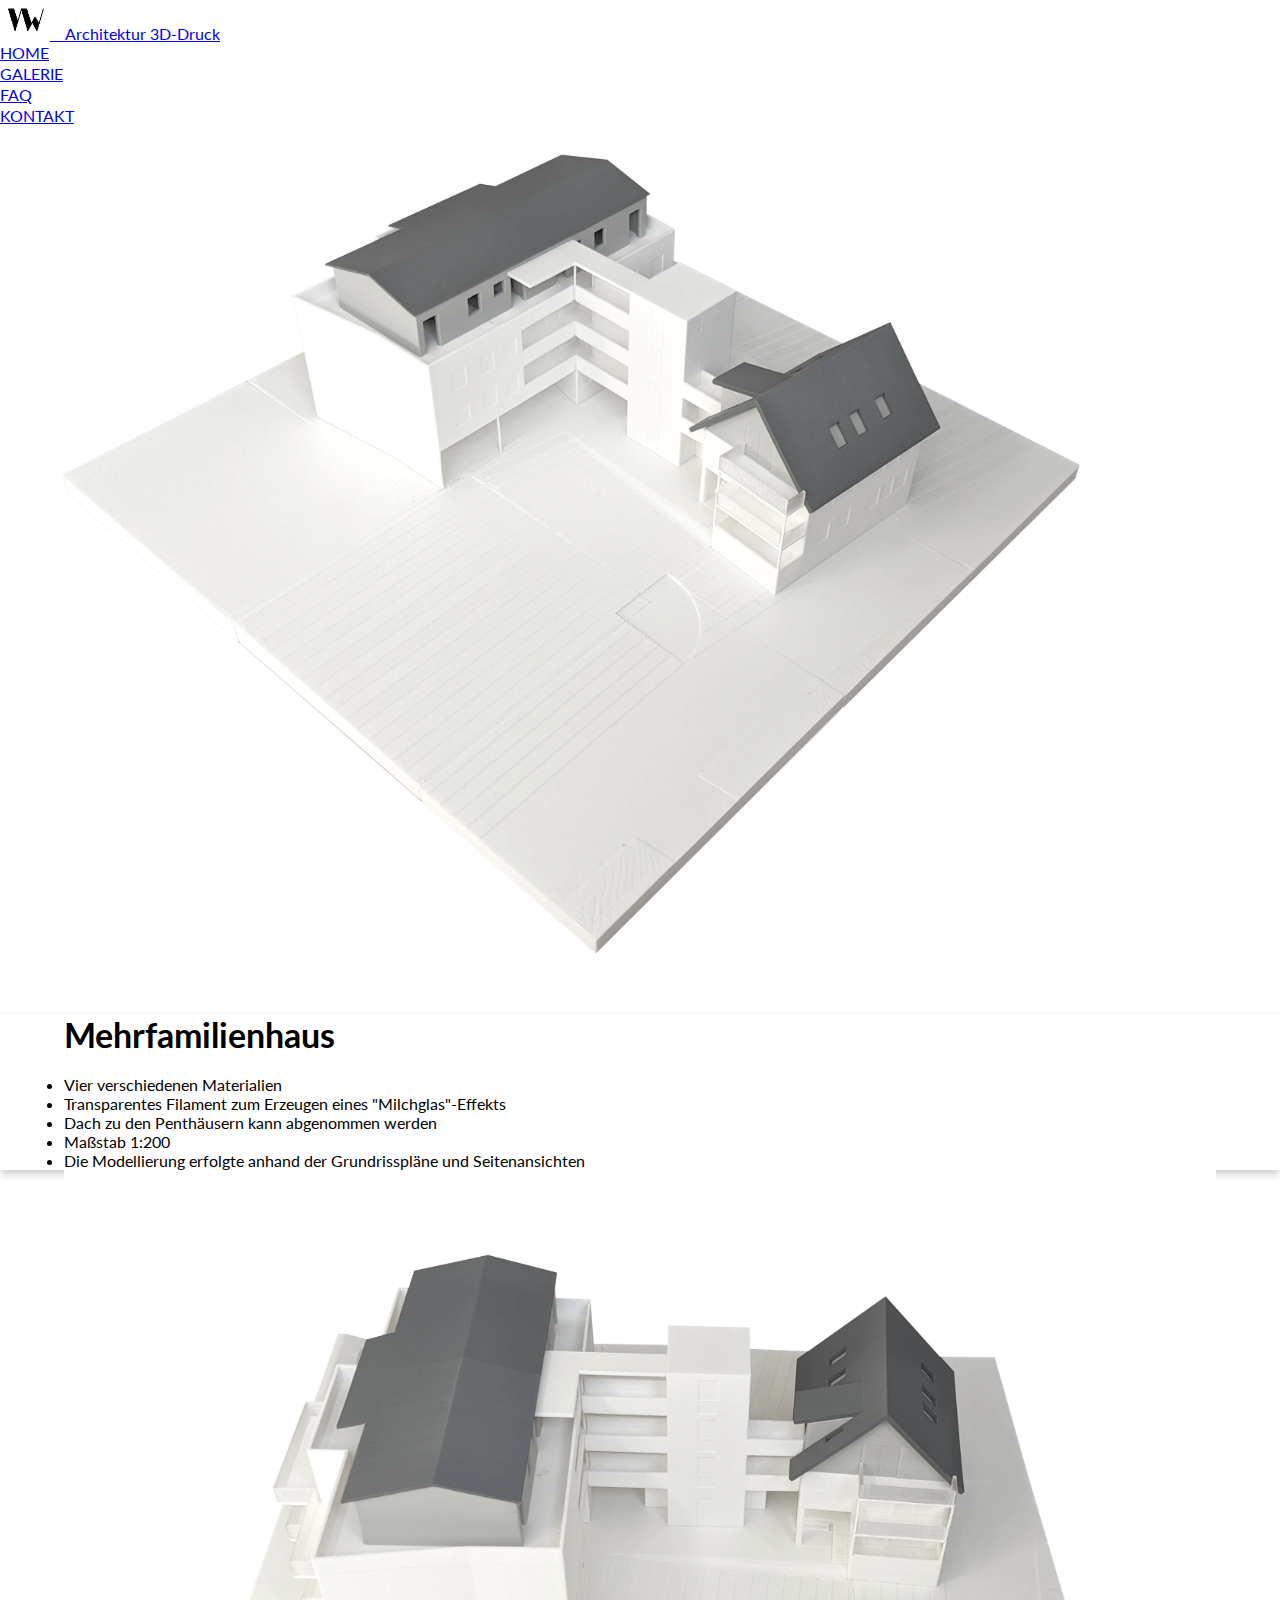
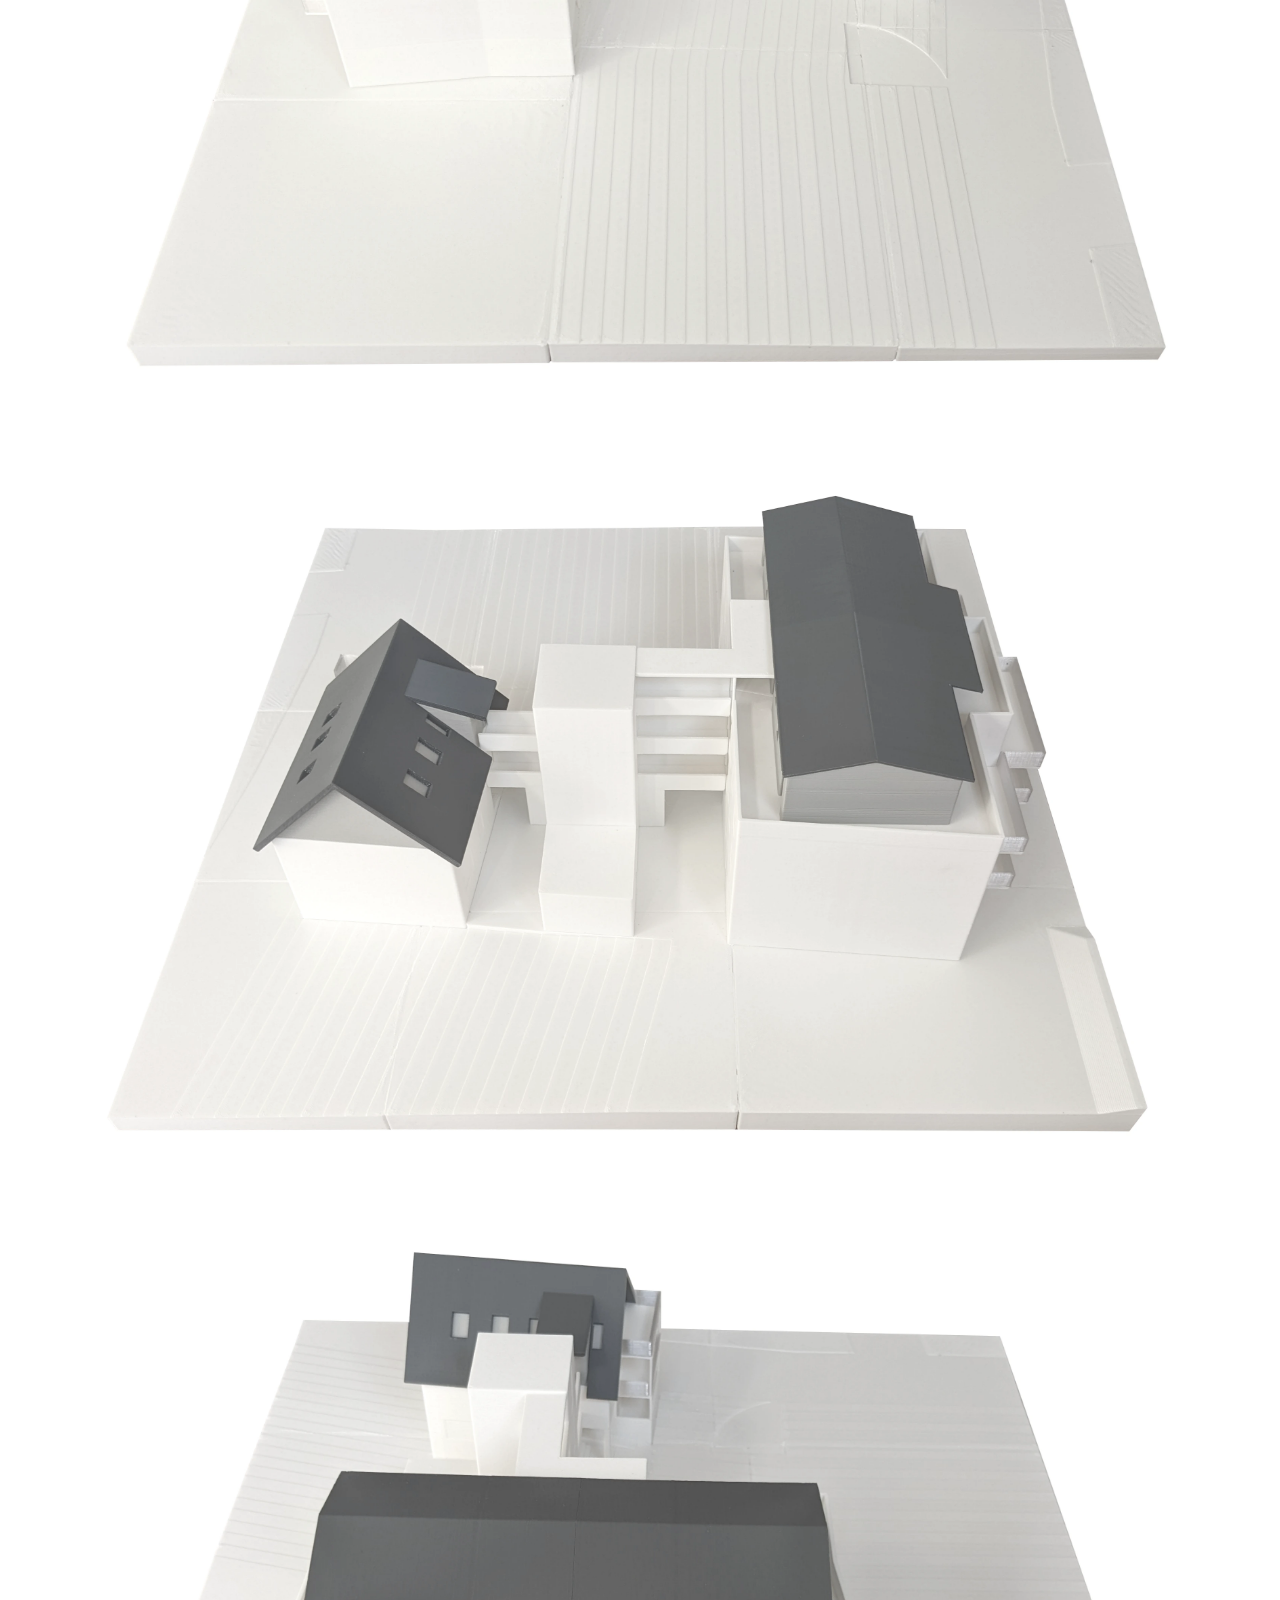
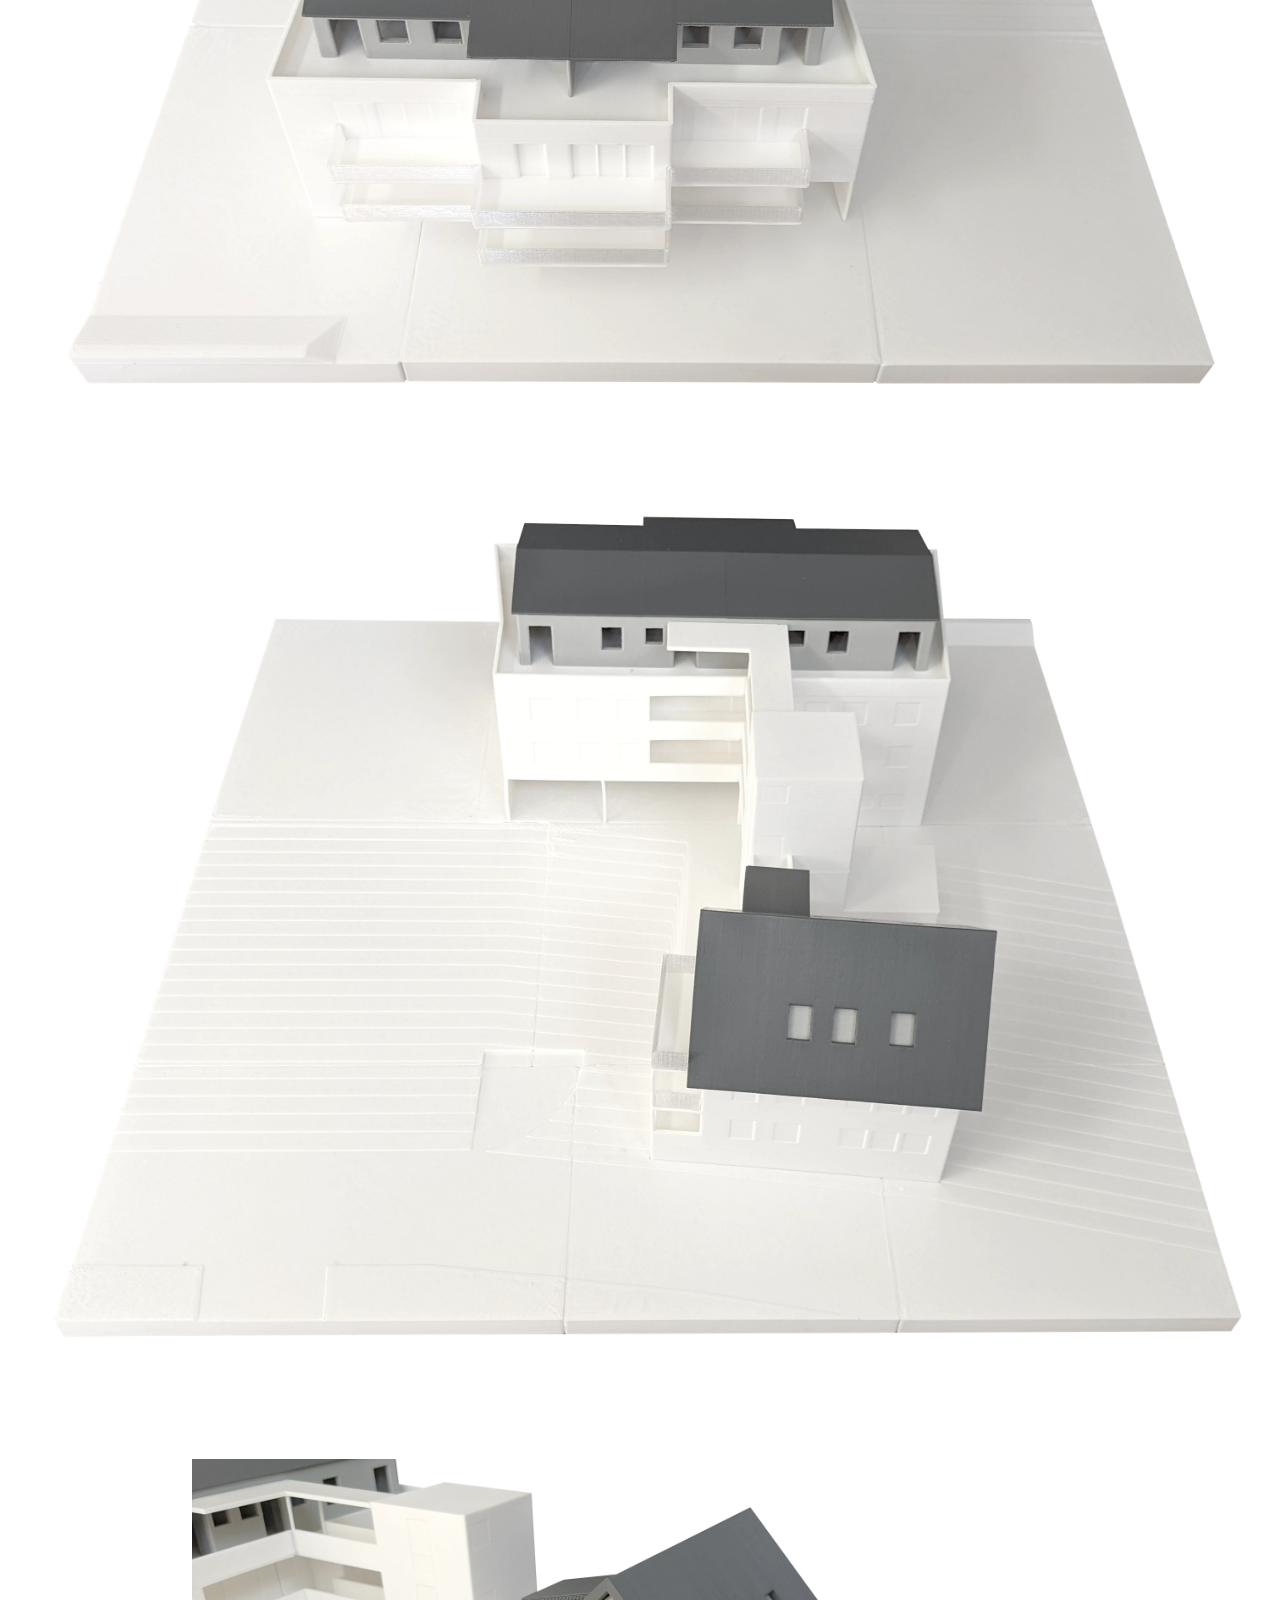
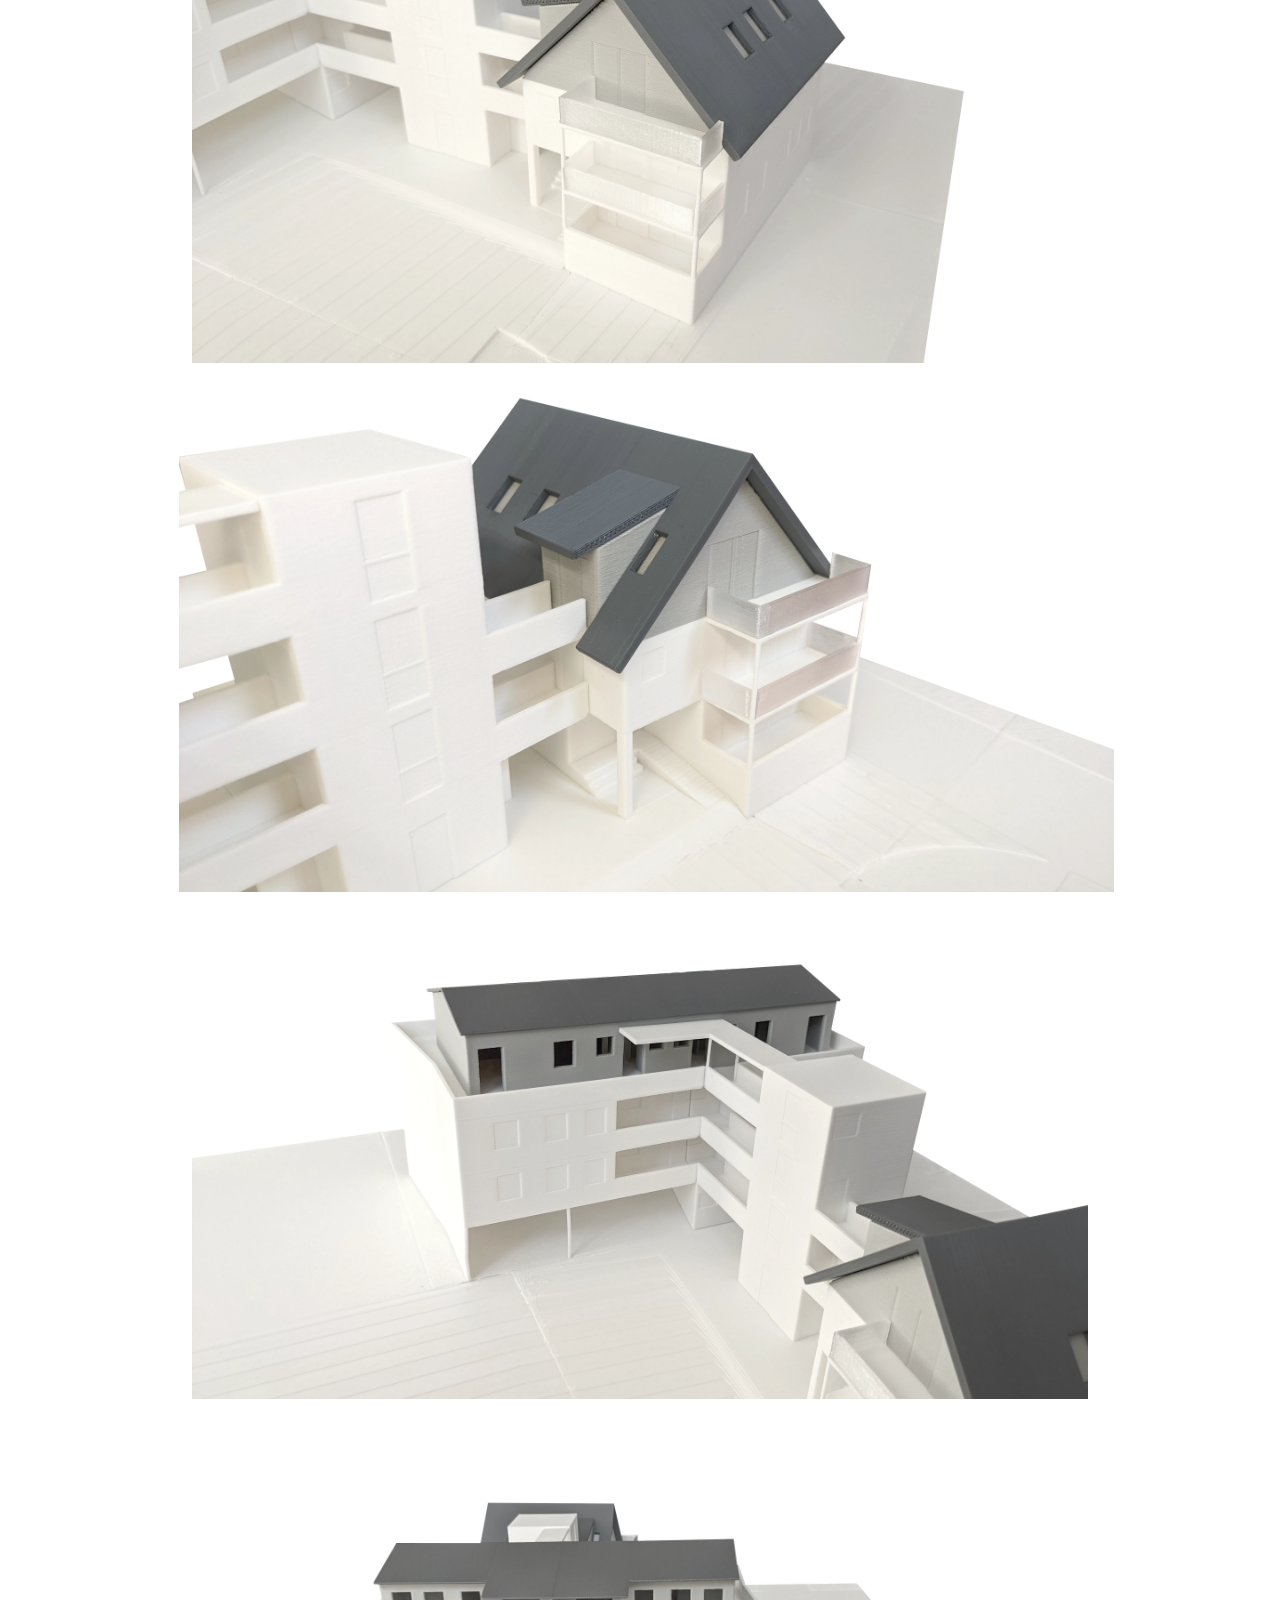
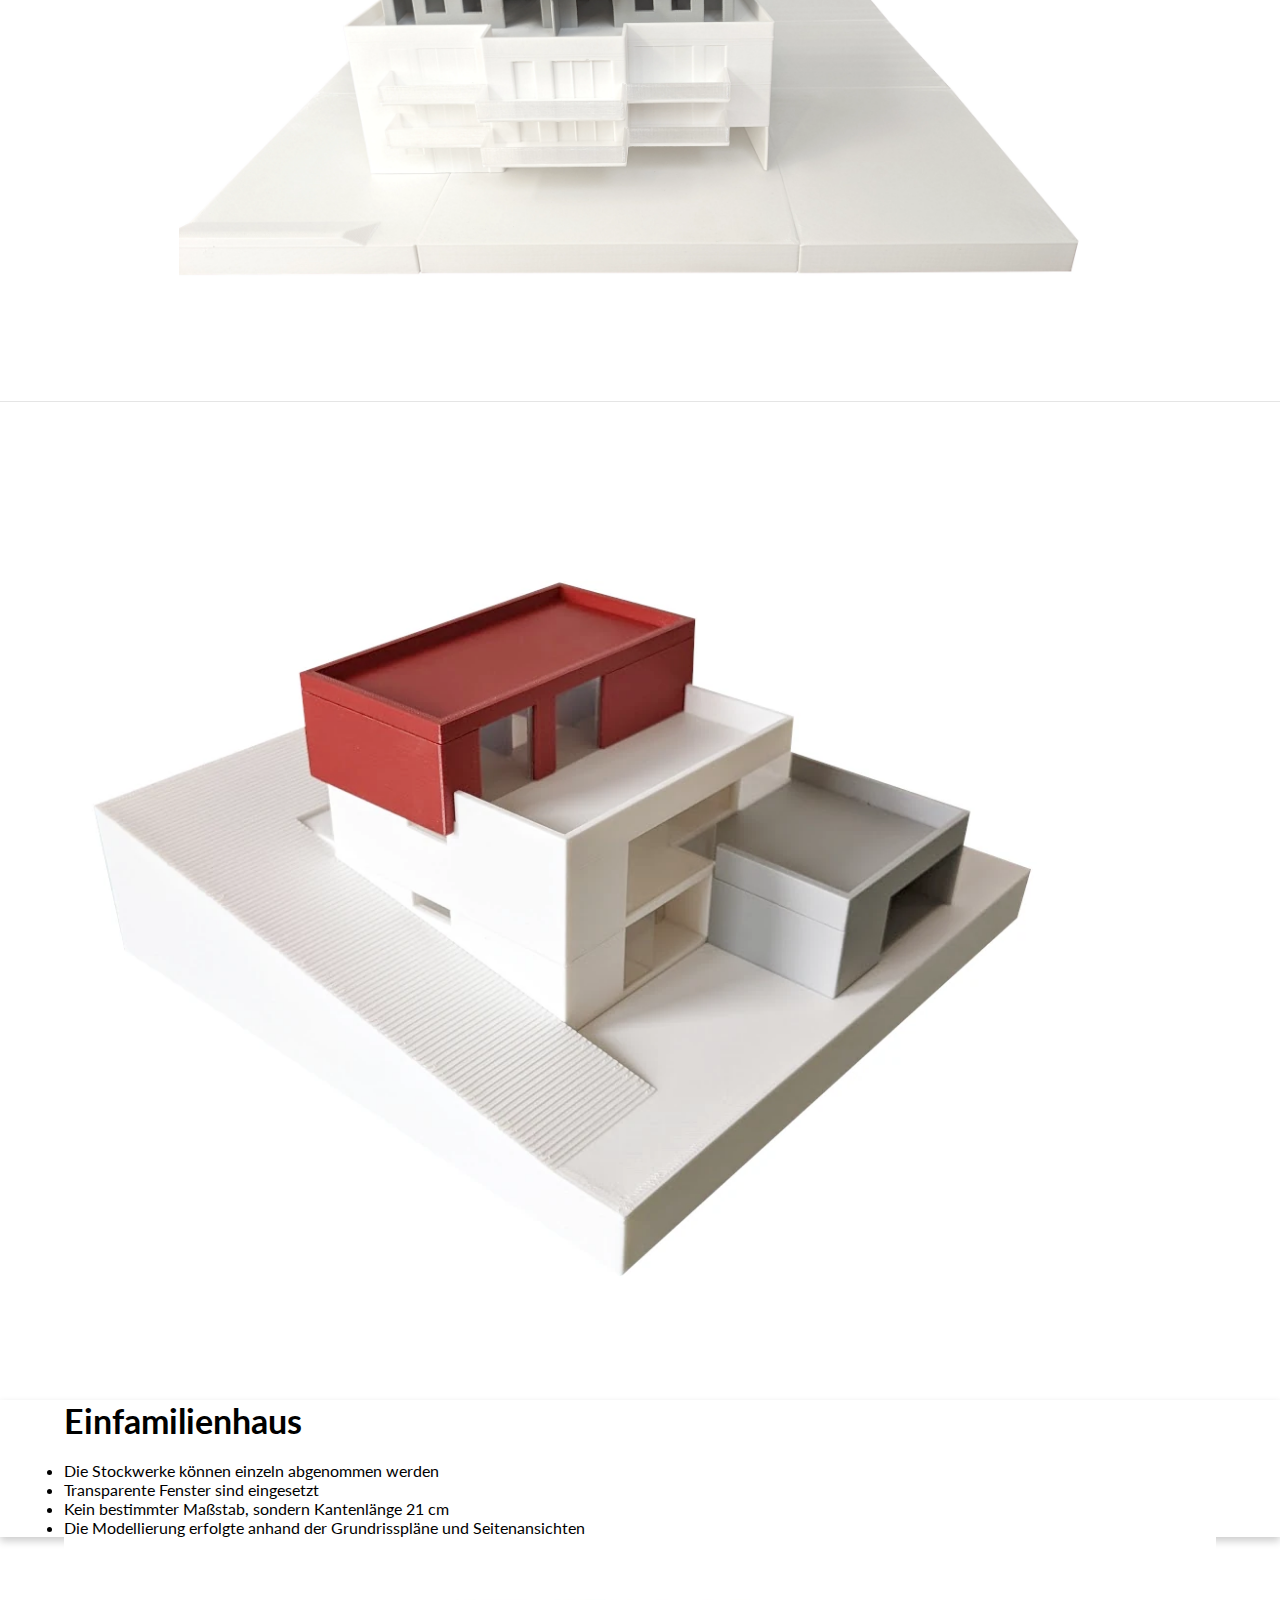
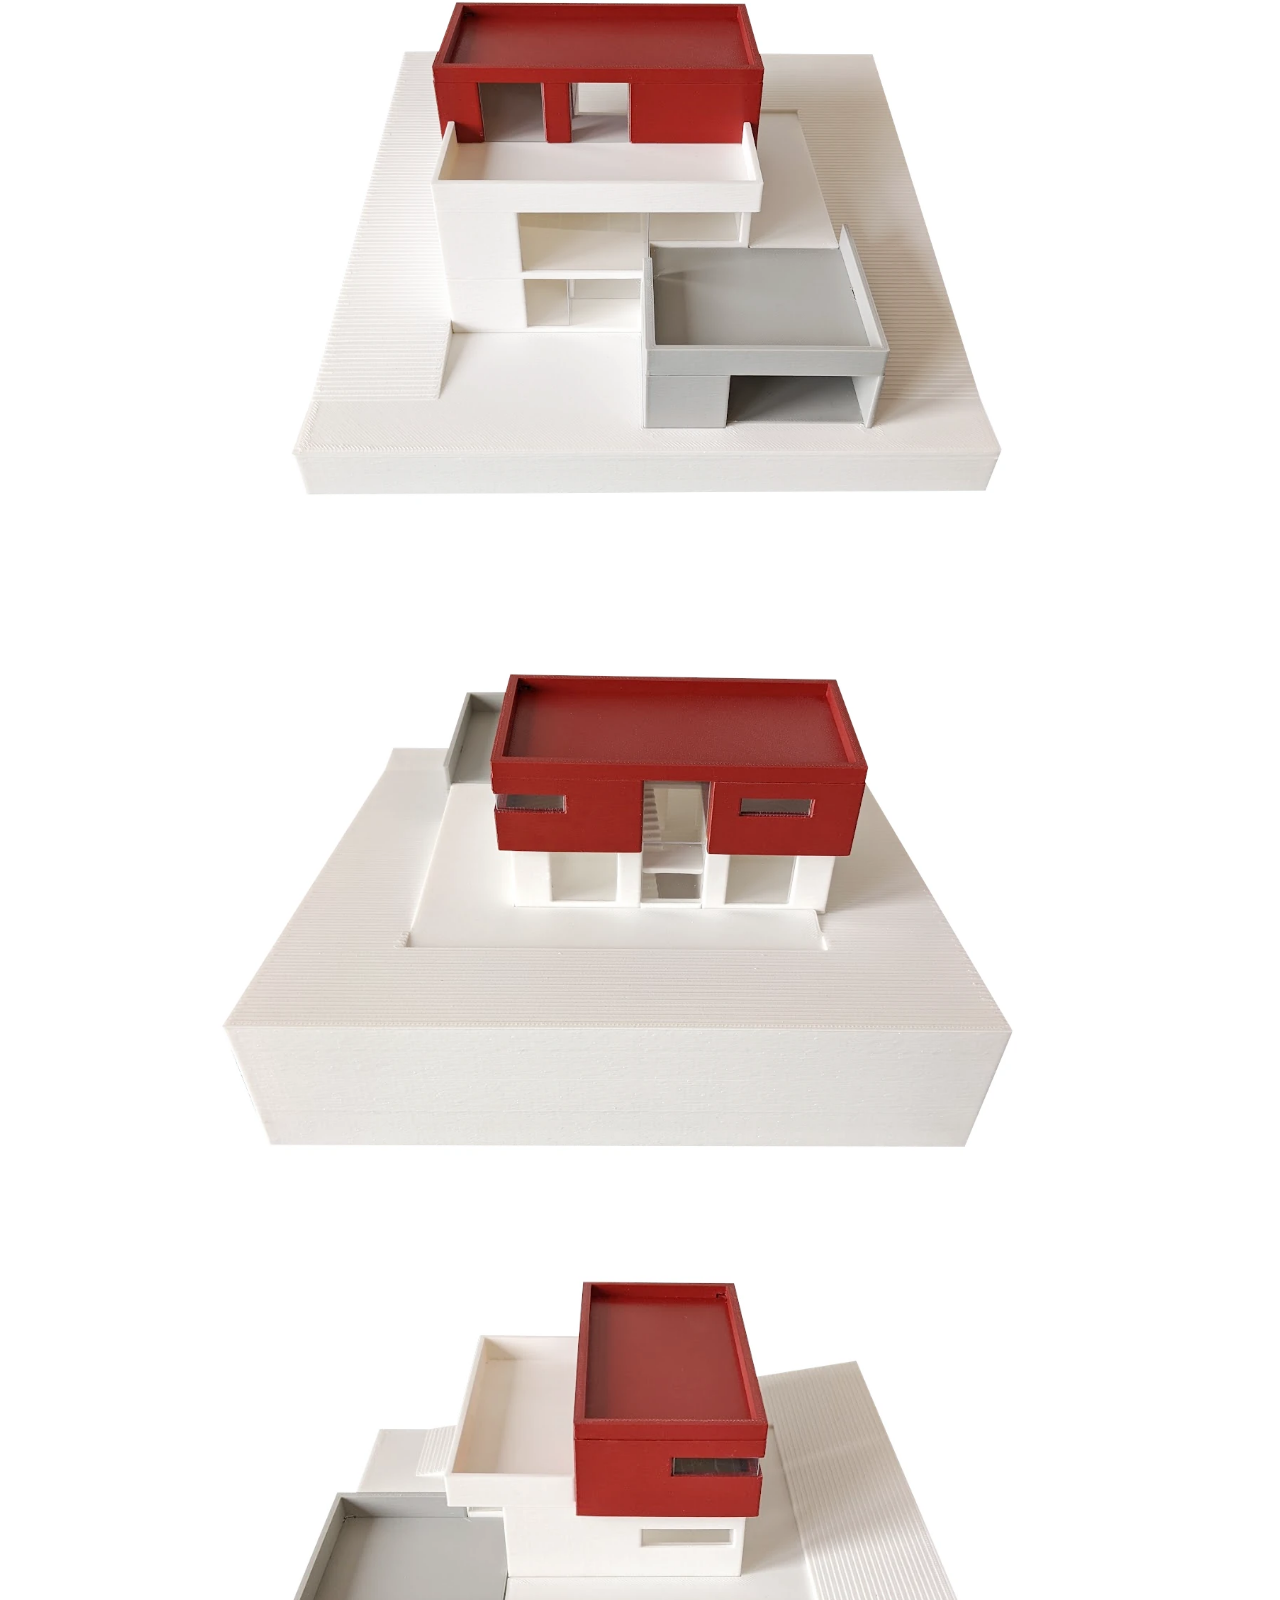
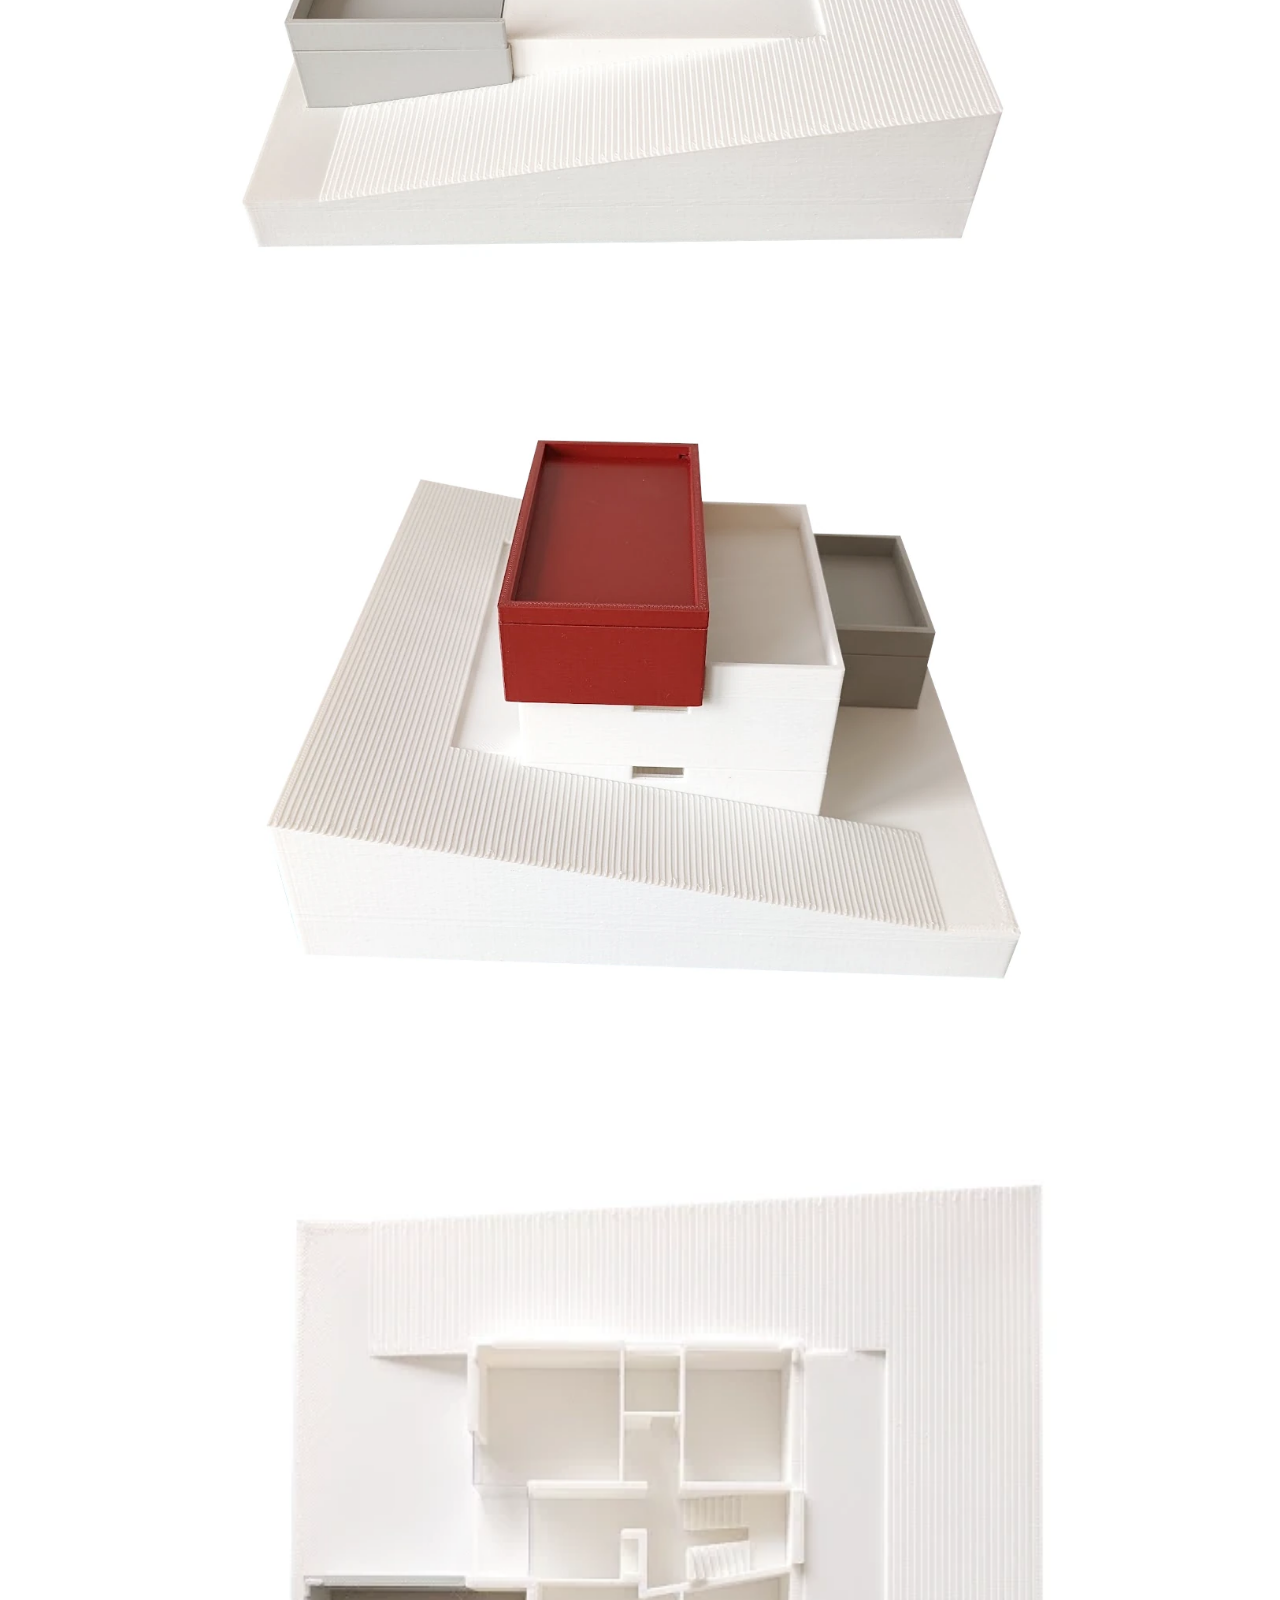
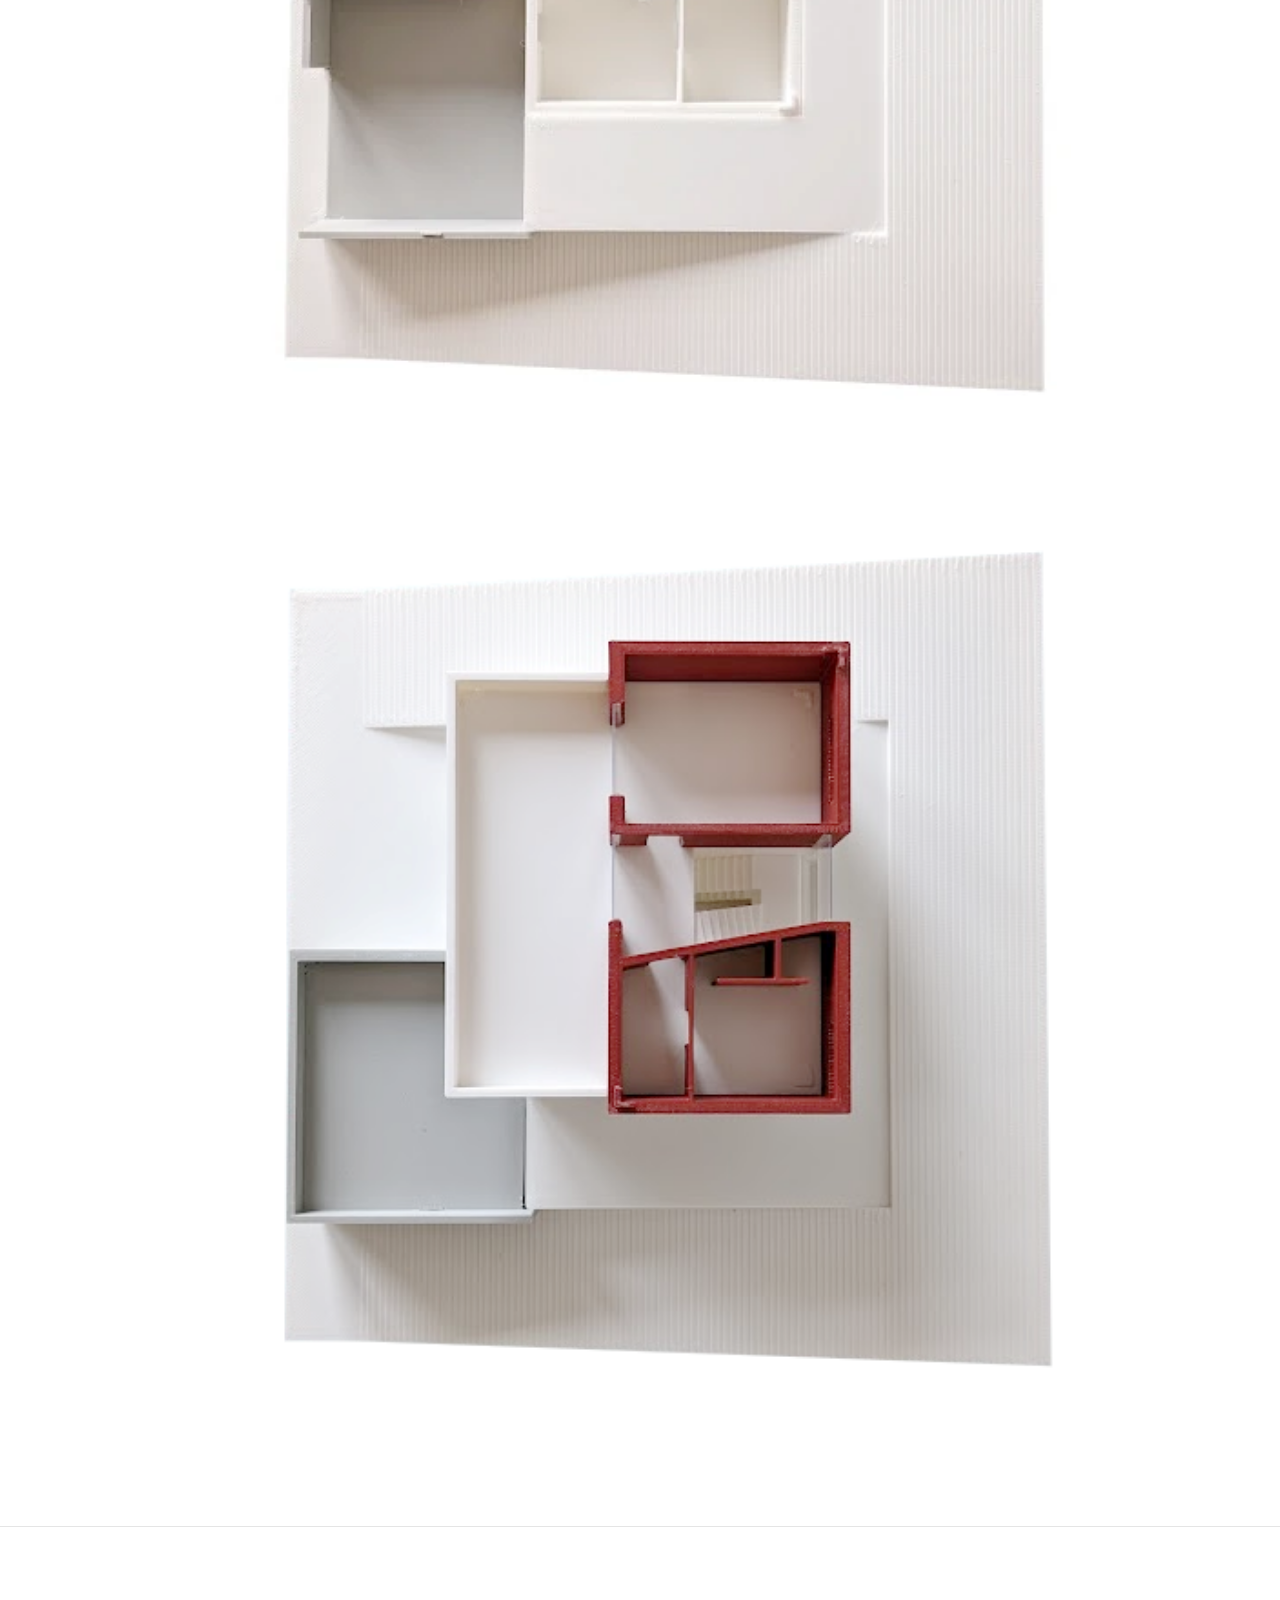
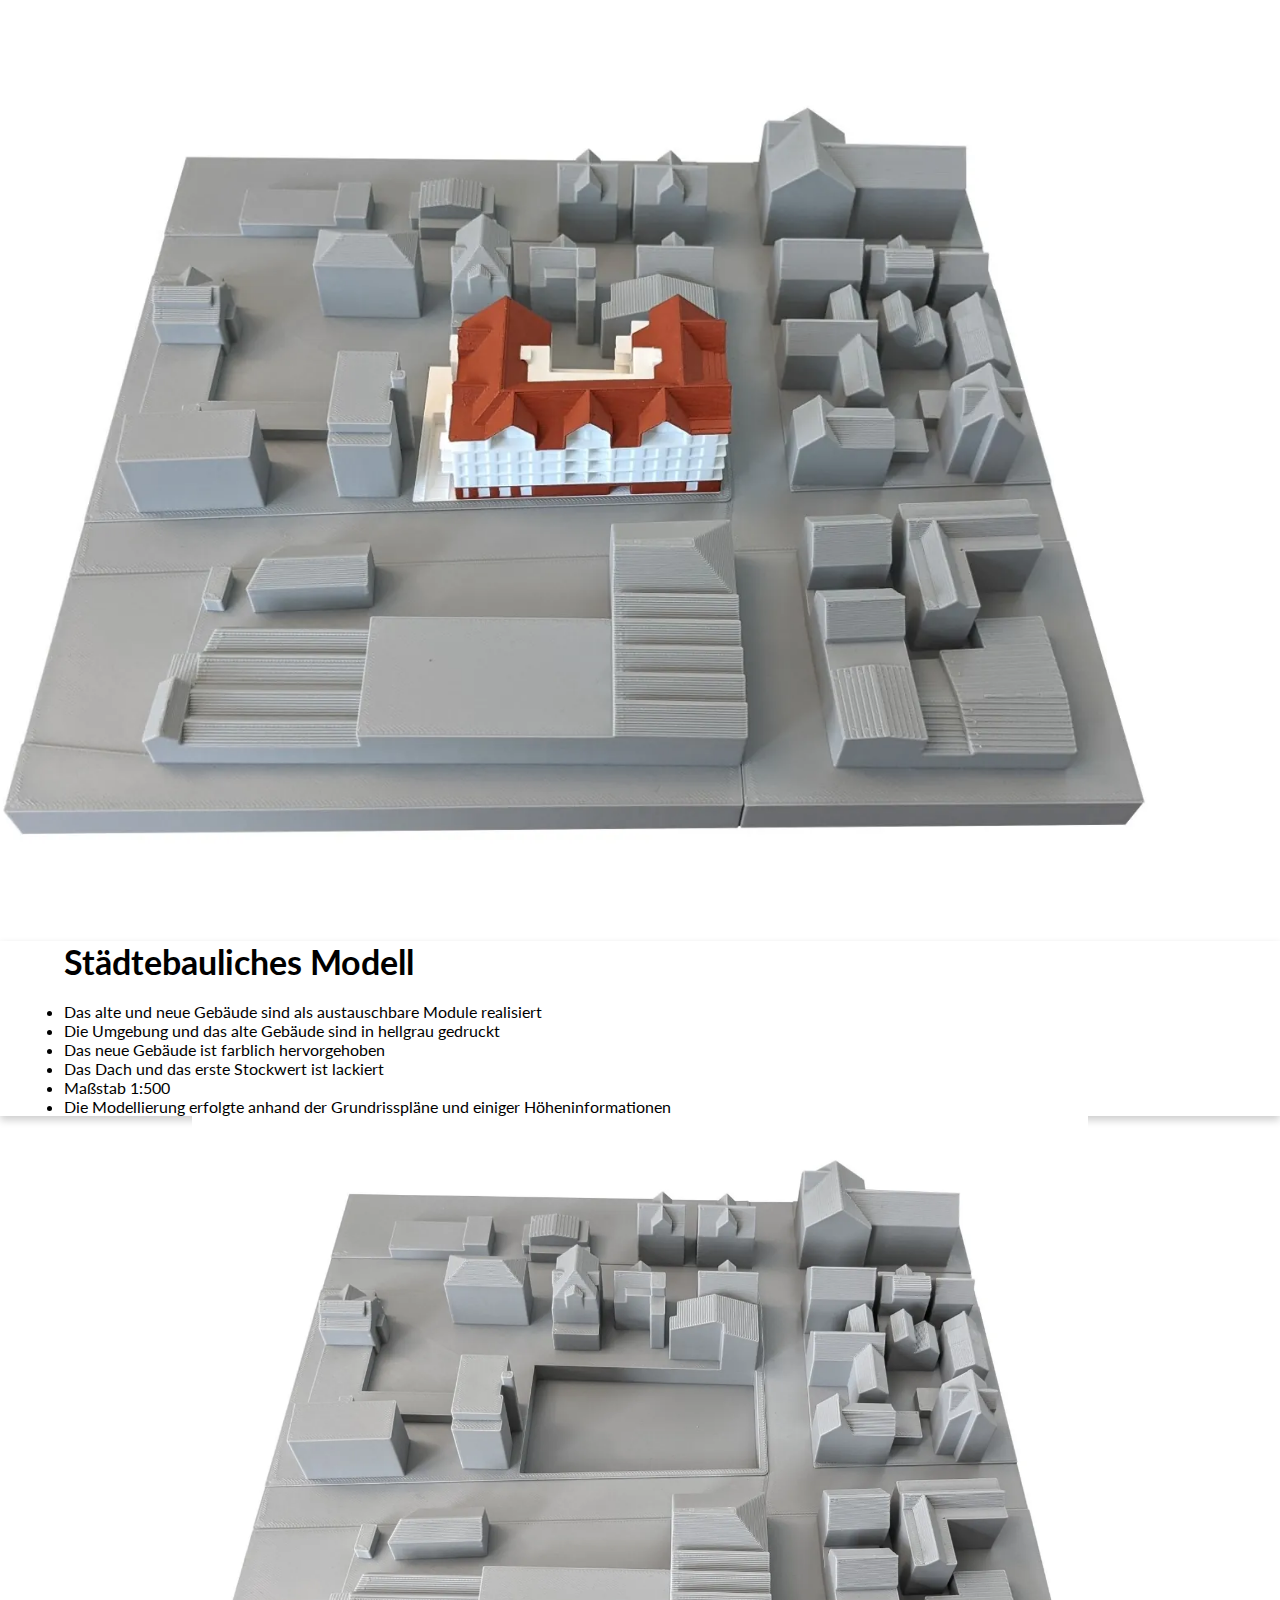
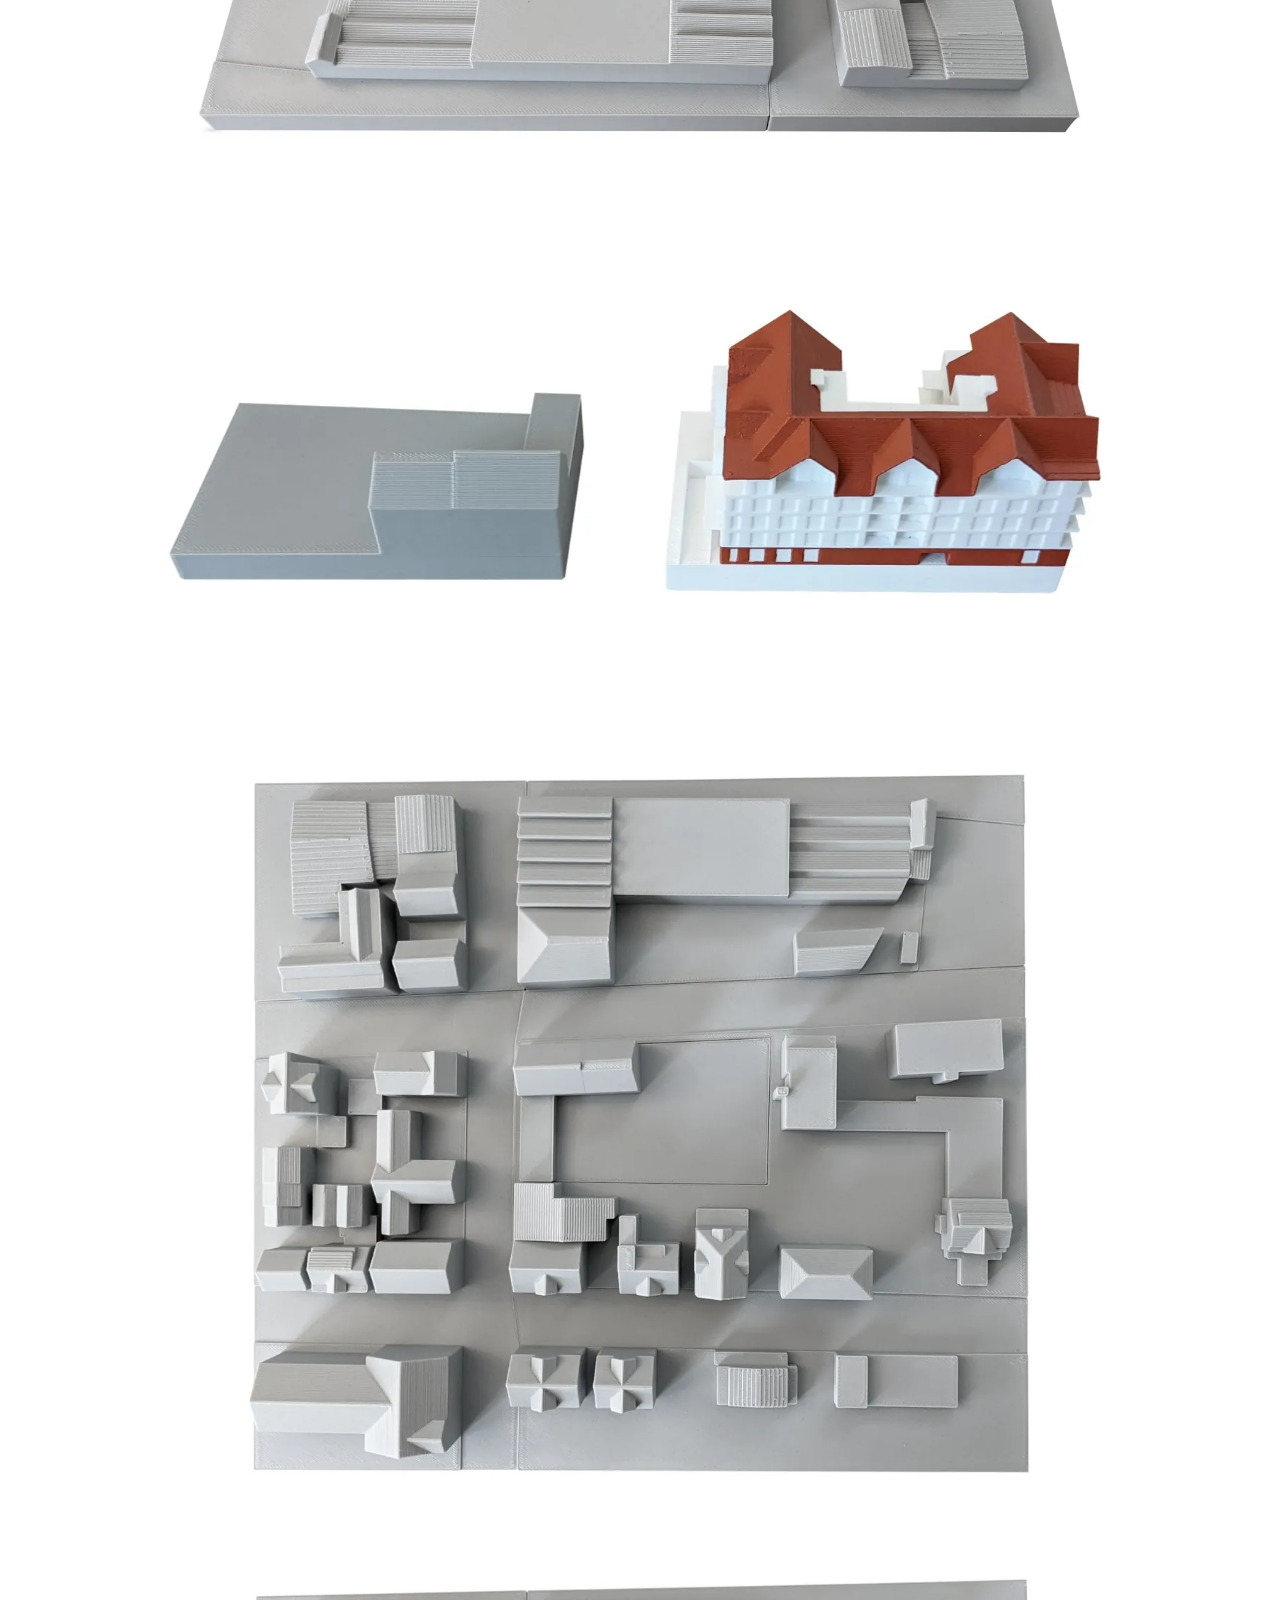
<file: galerie.html>
<!DOCTYPE html>
<html lang="de">
    <head>
        <meta name="viewport" content="width=device-width, initial-scale=1.0">
        <title>Architektur 3D-Druck</title>

        <link rel="stylesheet" href="style.css">
        <link rel="preconnect" href="https://fonts.googleapis.com">
        <link rel="preconnect" href="https://fonts.gstatic.com" crossorigin>
        <link href="https://fonts.googleapis.com/css2?family=Lato:wght@400;700&family=Source+Sans+Pro&family=Zen+Loop&display=swap" rel="stylesheet"> 
        <link href="https://cdn.jsdelivr.net/npm/bootstrap@5.0.2/dist/css/bootstrap.min.css" rel="stylesheet" integrity="sha384-EVSTQN3/azprG1Anm3QDgpJLIm9Nao0Yz1ztcQTwFspd3yD65VohhpuuCOmLASjC" crossorigin="anonymous">
        <script src="https://cdn.jsdelivr.net/npm/bootstrap@5.0.2/dist/js/bootstrap.bundle.min.js" integrity="sha384-MrcW6ZMFYlzcLA8Nl+NtUVF0sA7MsXsP1UyJoMp4YLEuNSfAP+JcXn/tWtIaxVXM" crossorigin="anonymous"></script>
        <!-- Icons--><link rel="stylesheet" href="https://cdn.jsdelivr.net/npm/bootstrap-icons@1.5.0/font/bootstrap-icons.css">
        <link rel="stylesheet" href="https://stackpath.bootstrapcdn.com/font-awesome/4.7.0/css/font-awesome.min.css">
    </head>

    <body>

       <!-- Header -->
        <header class="d-flex flex-wrap justify-content-center py-3 mb-4 border-bottom">
            <a href="/" class="d-flex align-items-center mb-3 mb-md-0 me-md-auto text-dark text-decoration-none">
                <img src="images/Logo.png"  alt="Logo Vanessa Weiß Architektur 3D-Druck" width="50" height="40">
                <span class="fs-4">&nbsp;&nbsp;&nbsp;Architektur 3D-Druck</span>
            </a>
            <ul class="nav nav-pills">
                <li class="nav-item"><a href="index.html" class="nav-link link-secondary">HOME</a></li>
                <li class="nav-item"><a href="galerie.html" class="nav-link link-dark" aria-current="page">GALERIE</a></li>
                <li class="nav-item"><a href="FAQ.html" class="nav-link link-secondary">FAQ</a></li>
                <li class="nav-item"><a href="kontakt.html" class="nav-link link-secondary">KONTAKT</a></li>
            </ul>
        </header>

        <!-- Zusammenhängende Gebäude -->
        <div class="container">
            <div class="col">
                <div class="row align-items-center">
                    <div class="col-lg-6"><img src="images/mehrereGebaude/schraegRechts.webp" style="width: 90%;"></div>
                    <div class="col-lg-6">
                        <div class="container">
                            <div class="card" style="padding-left: 5%; padding-right: 5%;">
                                <h1 style="margin-top: 20px; margin-bottom: 20px;">
                                    Mehrfamilienhaus
                                </h1>
                                <ul>
                                    <li>Vier verschiedenen Materialien</li>
                                    <li>Transparentes Filament zum Erzeugen eines "Milchglas"-Effekts</li>
                                    <li>Dach zu den Penthäusern kann abgenommen werden</li>
                                    <li>Maßstab 1:200</li>
                                    <li>Die Modellierung erfolgte anhand der Grundrisspläne und Seitenansichten</li>
                                </ul>
                            </div>
                            </div>
                            
                    </div>
                </div>
                
                <div class="row align-items-center">
                    <div class="col-lg-6"><img src="images/mehrereGebaude/gesamtFront.webp" style="width: 90%; margin-left: 5%;"></div>
                    <div class="col-lg-6"><img src="images/mehrereGebaude/gesamtRueck.webp" style="width: 90%; margin-left: 5%;"></div>
                </div>

                <div class="row align-items-center" style="margin-bottom: 2rem;">
                    <div class="col-xl-6"><img src="images/mehrereGebaude/gesamtLinks.webp" style="width: 100%; margin-left: 0%;"></div>
                    <div class="col-xl-6"><img src="images/mehrereGebaude/gesamtRechts.webp" style="width: 100%; margin-left: 0%;"></div>
                </div>

                <div class="row align-items-center">
                    <div class="col-xl-6"><img src="images/mehrereGebaude/nahKlein.webp" style="width: 70%; margin-left: 15%;"></div>
                    <div class="col-xl-6"><img src="images/mehrereGebaude/nahKlein2.webp" style="width: 73%; margin-left: 14%;"></div>
                </div>

                <div class="row align-items-center">
                    <div class="col-xl-6"><img src="images/mehrereGebaude/nahGross.webp" style="width: 70%; margin-left: 15%;"></div>
                    <div class="col-xl-6"><img src="images/mehrereGebaude/nahGross2.webp" style="width: 73%; margin-left: 14%;"></div>
                </div>

            </div>
        </div>

        <!-- Trennlinie -->
        <div class="container" style="margin-top: 70px; margin-bottom: 70px;">
            <hr>
        </div>

        <!-- Einfamilienhaus Königsbach -->
        <div class="container">
            <div class="col">
                <div class="row align-items-center">
                    <div class="col-lg-6"><img src="images/neininger/linksvorne_neu.webp" style="width: 90%;"></div>
                    <div class="col-lg-6">
                        <div class="container">
                            <div class="card" style="padding-left: 5%; padding-right: 5%;">
                                <h1 style="margin-top: 20px; margin-bottom: 20px;">
                                    Einfamilienhaus
                                </h1>
                                <ul>
                                    <li>Die Stockwerke können einzeln abgenommen werden</li>
                                    <li>Transparente Fenster sind eingesetzt</li>
                                    <li>Kein bestimmter Maßstab, sondern Kantenlänge 21 cm</li>
                                    <li>Die Modellierung erfolgte anhand der Grundrisspläne und Seitenansichten</li>
                                </ul>
                            </div>
                            </div>
                            
                    </div>
                </div>
                
                <div class="row align-items-center">
                    <div class="col-lg-6"><img src="images/neininger/vorne.webp" style="width: 90%; margin-left: 5%;"></div>
                    <div class="col-lg-6"><img src="images/neininger/hinten.webp" style="width: 90%; margin-left: 5%;"></div>
                </div>

                <div class="row align-items-center" style="margin-bottom: 2rem;">
                    <div class="col-xl-6"><img src="images/neininger/rechts.webp" style="width: 100%; margin-left: 0%;"></div>
                    <div class="col-xl-6"><img src="images/neininger/links.webp" style="width: 100%; margin-left: 0%;"></div>
                </div>

                <div class="row align-items-center">
                    <div class="col-xl-6"><img src="images/neininger/eg.webp" style="width: 70%; margin-left: 15%;"></div>
                    <div class="col-xl-6"><img src="images/neininger/og.png" style="width: 73%; margin-left: 14%;"></div>
                </div>

            </div>
        </div>

        <!-- Trennlinie -->
        <div class="container" style="margin-top: 70px; margin-bottom: 70px;">
            <hr>
        </div>

        <!-- Davidstraße Göppingen -->
        <div class="container">
            <div class="col">
                <div class="row align-items-center">
                    <div class="col-lg-6"><img src="images/DavidstrasseNeuSchraeg.webp" style="width: 90%;"></div>
                    <div class="col-lg-6">
                        <div class="container">
                            <div class="card" style="padding-left: 5%; padding-right: 5%;">
                                <h1 style="margin-top: 20px; margin-bottom: 20px;">
                                    Städtebauliches Modell
                                </h1>
                                <ul>
                                    <li>Das alte und neue Gebäude sind als austauschbare Module realisiert</li>
                                    <li>Die Umgebung und das alte Gebäude sind in hellgrau gedruckt</li>
                                    <li>Das neue Gebäude ist farblich hervorgehoben</li>
                                    <li>Das Dach und das erste Stockwert ist lackiert</li>
                                    <li>Maßstab 1:500</li>
                                    <li>Die Modellierung erfolgte anhand der Grundrisspläne und einiger Höheninformationen</li>
                                </ul>
                            </div>
                            </div>
                            
                    </div>
                </div>
                
                <div class="row align-items-center">
                    <div class="col-lg-6"><img src="images/DavidstrasseLeer.webp" style="width: 70%; margin-left: 15%;"></div>
                    <div class="col-lg-6"><img src="images/DavidstrasseAustauschmodul.webp" style="width: 100%;"></div>
                </div>

                <div class="row align-items-center">
                    <div class="col-xl-6"><img src="images/DavidstrasseAlt.webp" style="width: 70%; margin-left: 15%;"></div>
                    <div class="col-xl-6"><img src="images/DavidstrasseNeu.webp" style="width: 71%; margin-left: 15%;"></div>
                </div>

                <div class="row align-items-center">
                    <div class="col-xl-6"><img src="images/DavidstrasseAltSchraeg.webp" style="width: 70%; margin-left: 15%;"></div>
                    <div class="col-xl-6"><img src="images/DavidstrasseSchraeg2.webp" style="width: 70%; margin-left: 15%;"></div>
                </div>

            </div>
        </div>

        <!-- Trennlinie -->
        <div class="container" style="margin-top: 70px; margin-bottom: 70px;">
            <hr>
        </div>


        <!-- Haus Hockenheim -->
        <div class="container">
            <div class="col">
                <div class="row align-items-center">
                    <div class="col-lg-6"><img src="images/Haus_vorderansicht.png" alt="Architekturmodell 3d-gedruckt Haus" style="width: 100%;"></div>
                    <div class="col-lg-6">
                        <div class="container">
                            <div class="card" style="padding-left: 5%; padding-right: 5%;">
                                <h1 style="margin-top: 20px; margin-bottom: 20px;">
                                    Einfamilienhaus
                                </h1>
                                <ul>
                                    <li>Das Dach und die einzelnen Stockwerke sind abnehmbar</li>
                                    <li>Standard Fassaden- und Dachstrukur</li>
                                    <li>Böden im Innenraum imitiert</li>
                                    <li>Maßstab 1:50</li>
                                    <li>Modellierung erfolgte anhand der Grundrisspläne</li>
                                </ul>
                            </div>
                            </div>
                            
                    </div>
                </div>
                <div class="row align-items-center">
                    <div class="col-xl-6"><img src="images/Haus_offen.png" alt="Architekturmodell 3d-gedruckt Haus" style="width: 100%;"></div>
                    <div class="col-xl-6"><img src="images/Haus_rueckansicht.png" alt="Architekturmodell 3d-gedruckt Haus" style="width: 100%;"></div>
                </div>
                <div class="row align-items-center">
                    <div class="col-lg-6"><img src="images/haus_nah1.png" alt="Architekturmodell 3d-gedruckt Haus" style="width: 100%;"></div>
                    <div class="col-lg-6"><img src="images/haus_nah2.png" alt="Architekturmodell 3d-gedruckt Haus" style="width: 100%;"></div>
                </div>
            </div>
        </div>

        <!-- Trennlinie -->
        <div class="container" style="margin-top: 70px; margin-bottom: 70px;">
            <hr>
        </div>

        <!-- Einfamilienhaus -->
        <div class="container">
            <div class="col">
                <div class="row align-items-center">
                    <div class="col-lg-6"><img src="images/Hnasehaus2.webp" alt="Architekturmodell 3d-gedruckt Hansehaus 45-130" style="width: 100%;"></div>
                    <div class="col-lg-6">
                        <div class="card" style="padding-left: 5%; padding-right: 5%;">
                            <div class="container">
                                <h1 style="margin: 20px;">
                                    Hansehaus 45-130
                                </h1>
                                <ul>
                                    <li>Das Dach und die einzelnen Stockwerke sind abnehmbar</li>
                                    <li>Dachsteine imitiert</li>
                                    <li>schwarze Fensterrahmen und Eingangstür</li>
                                    <li>Maßstab 1:70</li>
                                    <li>Modellierung erfolgte anhand der Grundrisspläne</li>
                                </ul>
                            </div>  
                        </div>
                    </div>
                </div>
                <div class="row align-items-center">
                    <div class="col-xl-6"><img src="images/Hnasehaus1.webp" alt="Architekturmodell 3d-gedruckt Hansehaus 45-130" style="width: 100%;"></div>
                    <div class="col-xl-6">
                        <img src="images/Hansehaus3.webp" alt="Architekturmodell 3d-gedruckt Hansehaus 45-130" style="width: 100%;">
                    </div>
                </div>
                <div class="row align-items-center">
                    <div class="col-lg-6"><img src="images/Hansehaus_EG.webp" alt="Architekturmodell 3d-gedruckt Hansehaus 45-130" style="width: 100%;"></div>
                    <div class="col-lg-6"><img src="images/Hansehaus_OG.webp" alt="Architekturmodell 3d-gedruckt Hansehaus 45-130" style="width: 100%;"></div>
                </div>
            </div>
        </div>

        <!-- Trennlinie -->
        <div class="container" style="margin-top: 70px; margin-bottom: 70px;">
            <hr>
        </div>
        
        <!-- Baden-baden -->
        <div class="container justify-content-center">
            <div class="row align-items-center">
                <div class="col-lg-6" style="margin: auto;">
                    <div class="card" style="padding-left: 5%; padding-right: 5%; margin-bottom: 50px;">
                        <div class="container">
                            <h1 style="margin: 20px; text-align: left;">
                                Städtebauliches Modell
                            </h1>
                            <ul>
                                <li>ca. 700 mm x 400 mm Grundfläche</li>
                                <li>oberstes Stockwerk des neuen Gebäudes abnehmbar</li>
                                <li>Straßenverlauf durch Vertiefungen angedeutet</li>
                                <li>Modellierung erfolgte anhand der Baupläne für das neue Gebäude sowie mithilfe einiger Drohnenaufnahmen des Gebiets</li>
                            </ul>
                        </div>  
                    </div>
                </div>
            </div>
            <div style="text-align: center;">
                <picture>
                    <source media="(max-width: 600px)" srcset="images/badenbaden_gedreht.png">
                    <source media="(min-width: 601px)" srcset="images/badenbaden.png">
                    <img src="images/badenbaden.png" alt="Architekturmodell städtebauliches Modell 3d-gedruckt Umgebung" style="max-width: 90%; margin: auto;">
                </picture>
            </div>
            
            
        </div>

        <!-- Trennlinie -->
        <div class="container" style="margin-top: 70px; margin-bottom: 70px;">
            <hr>
        </div>
        
        <p class="text-muted text-center">
            Fotos werden hier nur mit Einverständnis der Auftraggebenden hochgeladen
        </p>


        <!-- Fußzeile -->
        <footer class="footer mt-auto py-3 bg-light" style="margin-bottom: 0;">
            <div class="container">
                <div class="text-muted">
                    <div class="row">
                        <div class="col text-center">
                            <p style="margin: 10px;"><b>Kontaktdaten:</b></p>
                            <p>
                                <i class="bi bi-person-fill"></i>&nbsp;&nbsp; Vanessa Weiß<br>
                                <i class="bi bi-telephone-fill"></i>&nbsp;&nbsp; +49 17641162109<br>
                                <i class="bi bi-envelope-fill"></i>&nbsp;&nbsp; vanessa.weiss@architektur3ddruck.de<br>
                                <i class="bi bi-geo-alt-fill"></i>&nbsp;&nbsp; Karl-Wilhelm-Str. , 76131 Karlsruhe
                            </p>
                        </div>
                        <div class="col text-center">
                            <p style="margin: 10px;"><b>Navigation:</b></p>
                            <a href="index.html" class="text-secondary mylink">Home</a><br>
                            <a href="galerie.html" class="text-secondary mylink">Galerie</a><br>
                            <a href="FAQ.html" class="text-secondary mylink">FAQ</a><br>
                            <a href="kontakt.html" class="text-secondary mylink">Kontakt</a><br>
                            <a href="impressum.html" class="text-secondary mylink">Impressum</a>
                        </div>
                    </div>
                </div>
            </div>
        </footer>   
        
    </body>

</html>
</file>
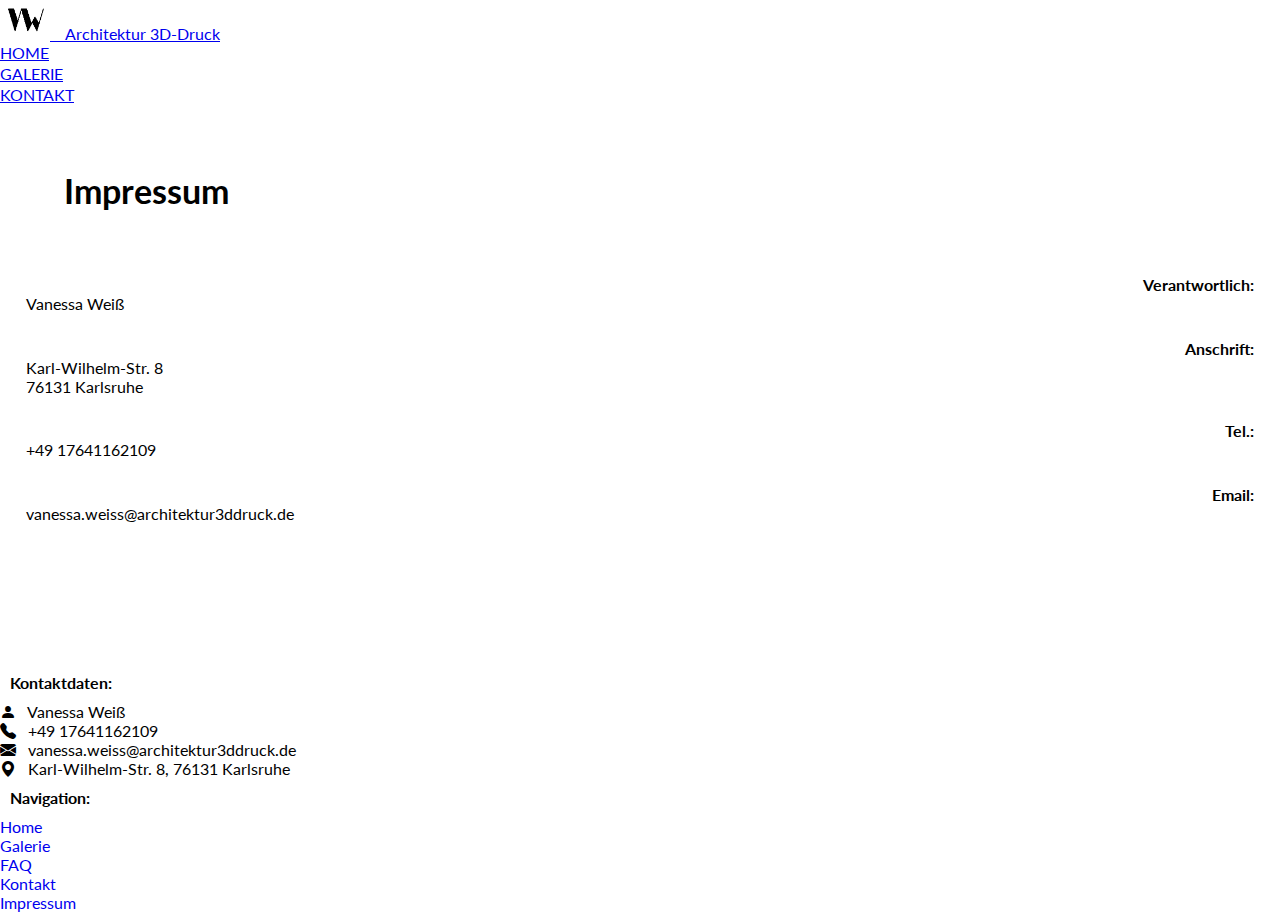
<file: impressum.html>
<!DOCTYPE html>
<html lang="de">
    <head>
        <meta name="viewport" content="width=device-width, initial-scale=1.0">
        <title>Architektur 3D-Druck</title>

        <link rel="stylesheet" href="style.css">
        <link rel="preconnect" href="https://fonts.googleapis.com">
        <link rel="preconnect" href="https://fonts.gstatic.com" crossorigin>
        <link href="https://fonts.googleapis.com/css2?family=Lato:wght@400;700&family=Source+Sans+Pro&family=Zen+Loop&display=swap" rel="stylesheet"> 
        <link href="https://cdn.jsdelivr.net/npm/bootstrap@5.0.2/dist/css/bootstrap.min.css" rel="stylesheet" integrity="sha384-EVSTQN3/azprG1Anm3QDgpJLIm9Nao0Yz1ztcQTwFspd3yD65VohhpuuCOmLASjC" crossorigin="anonymous">
        <script src="https://cdn.jsdelivr.net/npm/bootstrap@5.0.2/dist/js/bootstrap.bundle.min.js" integrity="sha384-MrcW6ZMFYlzcLA8Nl+NtUVF0sA7MsXsP1UyJoMp4YLEuNSfAP+JcXn/tWtIaxVXM" crossorigin="anonymous"></script>
        <!-- Icons--><link rel="stylesheet" href="https://cdn.jsdelivr.net/npm/bootstrap-icons@1.5.0/font/bootstrap-icons.css">
        <link rel="stylesheet" href="https://stackpath.bootstrapcdn.com/font-awesome/4.7.0/css/font-awesome.min.css">
    </head>

    <body class="d-flex flex-column min-vh-100">

        <!-- Header -->
       <header class="d-flex flex-wrap justify-content-center py-3 mb-4 border-bottom">
            <a href="/" class="d-flex align-items-center mb-3 mb-md-0 me-md-auto text-dark text-decoration-none">
                <img src="images/Logo.png" alt="Logo Vanessa Weiß Architektur 3D-Druck" width="50" height="40">
                <span class="fs-4">&nbsp;&nbsp;&nbsp;Architektur 3D-Druck</span>

            </a>
            <ul class="nav nav-pills">
                <li class="nav-item"><a href="index.html" class="nav-link link-secondary">HOME</a></li>
                <li class="nav-item"><a href="galerie.html" class="nav-link link-secondary">GALERIE</a></li>
                <li class="nav-item"><a href="kontakt.html" class="nav-link link-secondary">KONTAKT</a></li>
            </ul>
        </header>

        <div class="container text-center justify-content-center" style="margin-bottom: 150px;">
            <h1 style="margin: 5%;">Impressum</h1>
            <div class="col-lg-6" style="margin: auto;">
                <div class="row rowImpressum">
                    <div class="col px-2 list-left"><b>Verantwortlich:</b></div>
                    <div class="col px-2 list-right">Vanessa Weiß</div>
                </div>
                <div class="row rowImpressum">
                    <div class="col px-2 list-left"><B>Anschrift:</B></div>
                    <div class="col px-2 list-right">Karl-Wilhelm-Str. 8<br>76131 Karlsruhe</div>
                </div>
                <div class="row rowImpressum">
                    <div class="col px-2 list-left"><b>Tel.:</b></div>
                    <div class="col px-2 list-right">+49 17641162109</div>
                </div>
                <div class="row rowImpressum">
                    <div class="col px-2 list-left"><b>Email:</b></div>
                    <div class="col px-2 list-right">vanessa.weiss@architektur3ddruck.de</div>
                </div>
                <!-- <div class="row">
                    <div class="col" style="text-align: right;">USt-IdNr:</div>
                    <div class="col" style="text-align: left;">DE 1234</div>
                </div> -->
            </div>
        </div>



        <!-- Fußzeile -->
        <footer class="footer mt-auto py-3 bg-light" style="margin-bottom: 0;">
            <div class="container">
                <div class="text-muted">
                    <div class="row rowoverlay">
                        <div class="col text-center">
                            <p style="margin: 10px;"><b>Kontaktdaten:</b></p>
                            <p>
                                <i class="bi bi-person-fill"></i>&nbsp;&nbsp; Vanessa Weiß<br>
                                <i class="bi bi-telephone-fill"></i>&nbsp;&nbsp; +49 17641162109<br>
                                <i class="bi bi-envelope-fill"></i>&nbsp;&nbsp; vanessa.weiss@architektur3ddruck.de<br>
                                <i class="bi bi-geo-alt-fill"></i>&nbsp;&nbsp; Karl-Wilhelm-Str. 8, 76131 Karlsruhe
                            </p>
                        </div>
                        <div class="col text-center">
                            <p style="margin: 10px;"><b>Navigation:</b></p>
                            <a href="index.html" class="text-secondary mylink">Home</a><br>
                            <a href="galerie.html" class="text-secondary mylink">Galerie</a><br>
                            <a href="FAQ.html" class="text-secondary mylink">FAQ</a><br>
                            <a href="kontakt.html" class="text-secondary mylink">Kontakt</a><br>
                            <a href="impressum.html" class="text-secondary mylink">Impressum</a>
                        </div>
                    </div>
                </div>
            </div>
        </footer>  

    </body>
</html>
</file>
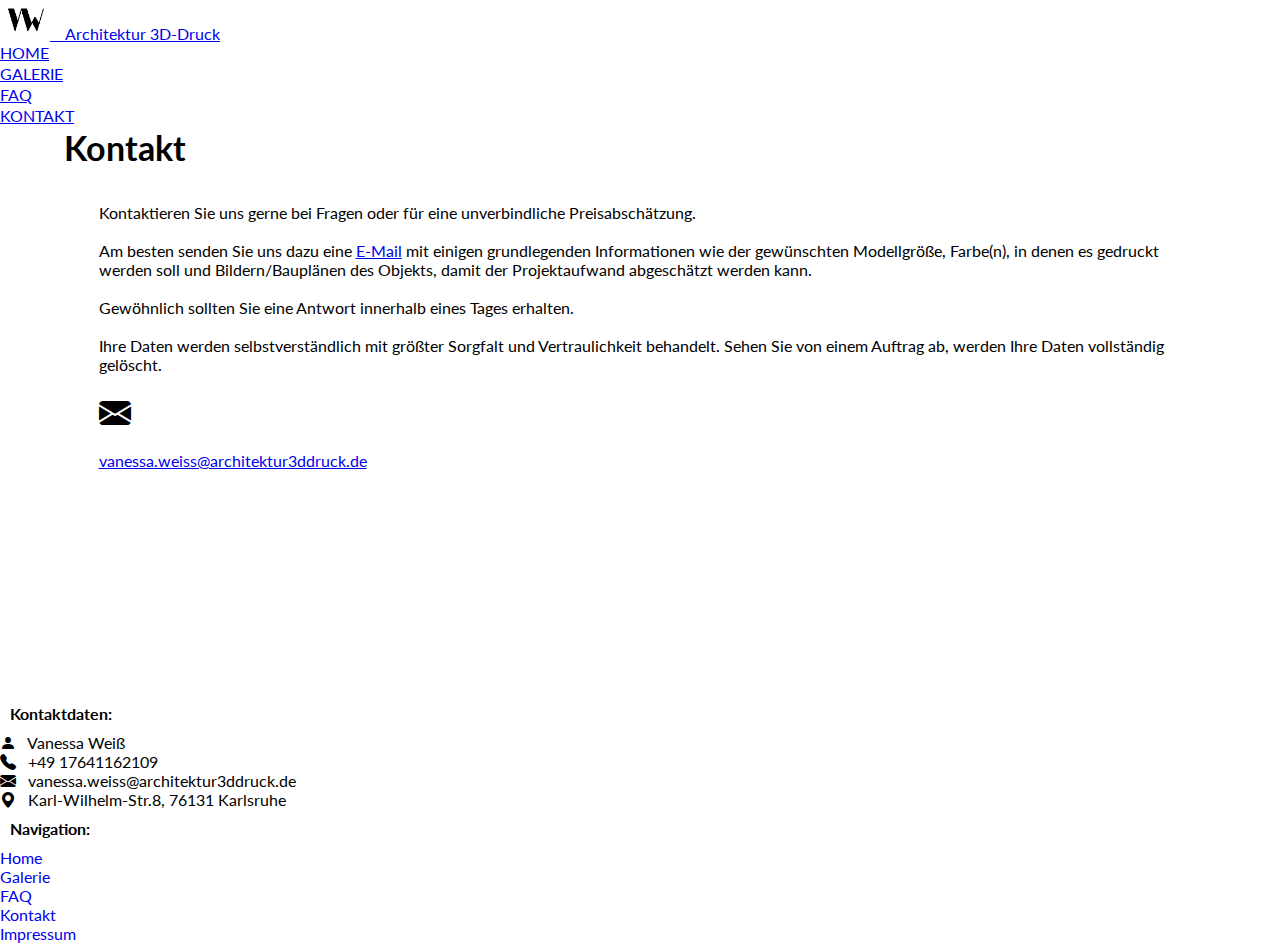
<file: kontakt.html>
<!DOCTYPE html>
<html lang="de">
    <head>
        <meta name="viewport" content="width=device-width, initial-scale=1.0">
        <title>Architektur 3D-Druck</title>

        <link rel="stylesheet" href="style.css">
        <link rel="preconnect" href="https://fonts.googleapis.com">
        <link rel="preconnect" href="https://fonts.gstatic.com" crossorigin>
        <link href="https://fonts.googleapis.com/css2?family=Lato:wght@400;700&family=Source+Sans+Pro&family=Zen+Loop&display=swap" rel="stylesheet"> 
        <link href="https://cdn.jsdelivr.net/npm/bootstrap@5.0.2/dist/css/bootstrap.min.css" rel="stylesheet" integrity="sha384-EVSTQN3/azprG1Anm3QDgpJLIm9Nao0Yz1ztcQTwFspd3yD65VohhpuuCOmLASjC" crossorigin="anonymous">
        <script src="https://cdn.jsdelivr.net/npm/bootstrap@5.0.2/dist/js/bootstrap.bundle.min.js" integrity="sha384-MrcW6ZMFYlzcLA8Nl+NtUVF0sA7MsXsP1UyJoMp4YLEuNSfAP+JcXn/tWtIaxVXM" crossorigin="anonymous"></script>
        <!-- Icons--><link rel="stylesheet" href="https://cdn.jsdelivr.net/npm/bootstrap-icons@1.5.0/font/bootstrap-icons.css">
        <link rel="stylesheet" href="https://stackpath.bootstrapcdn.com/font-awesome/4.7.0/css/font-awesome.min.css">
    </head>

    <body class="d-flex flex-column min-vh-100">

        <!-- Header -->
       <header class="d-flex flex-wrap justify-content-center py-3 mb-4 border-bottom">
            <a href="/" class="d-flex align-items-center mb-3 mb-md-0 me-md-auto text-dark text-decoration-none">
                <img src="images/Logo.png" alt="Logo Vanessa Weiß Architektur 3D-Druck" width="50" height="40">
                <span class="fs-4">&nbsp;&nbsp;&nbsp;Architektur 3D-Druck</span>

            </a>
            <ul class="nav nav-pills">
                <li class="nav-item"><a href="index.html" class="nav-link link-secondary">HOME</a></li>
                <li class="nav-item"><a href="galerie.html" class="nav-link link-secondary">GALERIE</a></li>
                <li class="nav-item"><a href="FAQ.html" class="nav-link link-secondary">FAQ</a></li>
                <li class="nav-item"><a href="kontakt.html" class="nav-link link-dark" aria-current="page">KONTAKT</a></li>
            </ul>
        </header>

        <section class="mb-3">
            <div class="container-md align-items-center " style="margin-bottom: 200px;">
                <div class="col-lg-9 justify-content-center" style="margin: auto; max-width: 90%;">
                    <h1 class="h1-responsive font-weight-bold text-center my-4">Kontakt</h1>
                    <p class="text-center w-responsive mx-auto col-mb-3" style="padding: 3%;">
                        Kontaktieren Sie uns gerne bei Fragen oder für eine unverbindliche Preisabschätzung.<br><br>
                        Am besten senden Sie uns dazu eine <a href="vanessa.weiss@architektur3ddruck.de">E-Mail</a> mit einigen grundlegenden Informationen wie
                        der gewünschten Modellgröße, Farbe(n), in denen es gedruckt werden soll und Bildern/Bauplänen
                        des Objekts, damit der Projektaufwand abgeschätzt werden kann.<br><br>
                        Gewöhnlich sollten Sie eine Antwort innerhalb eines Tages erhalten.<br><br>

                        Ihre Daten werden selbstverständlich mit größter Sorgfalt und Vertraulichkeit behandelt.
                        Sehen Sie von einem Auftrag ab, werden Ihre Daten vollständig gelöscht. <br><br>

                        <i class="bi bi-envelope-fill" style="font-size: 2rem;"></i><br><br>
                        <a href="vanessa.weiss@architektur3ddruck.de">vanessa.weiss@architektur3ddruck.de</a>
                    </p>
                </div>
                  
            </div>                                     

        </section>

        <!-- Fußzeile -->
        <footer class="footer mt-auto py-3 bg-light" style="margin-bottom: 0;">
            <div class="container">
                <div class="text-muted">
                    <div class="row">
                        <div class="col text-center">
                            <p style="margin: 10px;"><b>Kontaktdaten:</b></p>
                            <p>
                                <i class="bi bi-person-fill"></i>&nbsp;&nbsp; Vanessa Weiß<br>
                                <i class="bi bi-telephone-fill"></i>&nbsp;&nbsp; +49 17641162109<br>
                                <i class="bi bi-envelope-fill"></i>&nbsp;&nbsp; vanessa.weiss@architektur3ddruck.de<br>
                                <i class="bi bi-geo-alt-fill"></i>&nbsp;&nbsp; Karl-Wilhelm-Str.8, 76131 Karlsruhe
                            </p>
                        </div>
                        <div class="col text-center">
                            <p style="margin: 10px;"><b>Navigation:</b></p>
                            <a href="index.html" class="text-secondary mylink">Home</a><br>
                            <a href="galerie.html" class="text-secondary mylink">Galerie</a><br>
                            <a href="FAQ.html" class="text-secondary mylink">FAQ</a><br>
                            <a href="kontakt.html" class="text-secondary mylink">Kontakt</a><br>
                            <a href="impressum.html" class="text-secondary mylink">Impressum</a>
                        </div>
                    </div>
                </div>
            </div>
        </footer>   

    </body>
</html>
</file>
<file: style.css>
*{
    margin: 0;
    padding: 0;
    font-family: 'Lato', sans-serif;
}

h1{
    font-size: 34px !important;
    font-family: var(--bs-font-sans-serif);
}

.h1:focus{
    text-decoration: underline;
}

h2{
    font-size: 24px !important;
}

hr{
    margin-top: 1rem;
    margin-bottom: 1rem;
    border: 0;
    border-top: 1px solid rgba(0, 0, 0, 0.1);
}

.row{
    --bs-gutter-x: 0rem !important;
}

.list-left{
    text-align: right;
}

.list-right, h3{
    text-align: left;
}



.figure:hover{
    transform: scale(1.02);
    transition: 1s;
}

.nav-item::after{
    content: '';
    width: 0%;
    height: 2px;
    background: black;
    display: block;
    margin: auto;
    transition: 0.5s;
}

.nav-item:hover::after{
    width: 70%;
}

.img:hover{
    transform: scale(1.02);
    transition: 1s;
}

.header{
    height: 100px;
    width: 100%;
    background-position: center;
    background-color: white;
    background-size: 100%;
    position: relative;
    background-repeat: no-repeat;
}

.header h1{
    font-size: 30px;
}

nav{
    display: flex;
    padding: 2% 6%;
    justify-content: space-between;
    align-items: center;
}

nav img{
    width: 65px;
    margin-top: 8px;
}

.nav-links{
    flex: 1;
    text-align: right;
}

.nav-links ul li{
    list-style: none;
    display: inline-block;
    padding: 8px 12px;
    position: relative;
}

.nav-links ul li a{
    color: #000;
    text-decoration: none;
    font-size: 14px;
}

.nav-links ul li::after{
    content: '';
    width: 0%;
    height: 2px;
    background: #000;
    display: block;
    margin: auto;
    transition: 0.5s;
}

.nav-links ul li:hover::after{
    width: 100%;
}

.text-box{
    width: 90%;
    position: relative;
    left: 50%;
    transform: translate(-50%, 0);
    text-align: center;

}

.text-box h1{
    font-size: 28px;
}

.text-box p{
    margin: 10px 0 40px;
    font-size: 14px;
}

nav .fa{
    display: none;
}

.col-lg-4{
    height: max-content;
}

.card{
    /* Add shadows to create the "card" effect */
    box-shadow: 0 4px 8px 0 rgba(0,0,0,0.2);
    transition: 0.3s;
  }
  
  /* On mouse-over, add a deeper shadow */
  .card:hover {
    box-shadow: 0 8px 16px 0 rgba(0,0,0,0.2);
  }

  a.mylink{
      text-decoration: none;
  }
a.mylink:hover{
    text-decoration: underline;
}

.rowImpressum{
    margin: 2%;
}

.obererEyecatcher{
    background-image: url(images/Hnasehaus1.webp);
    background-size: 100% auto;
}

.untererEyecatcher{
    background-size: 100% auto;
}

.eyecatcher{
    height: 60vh;
}

@media(max-width: 769px){

    h1{
        font-size: 28px !important;
    }

    .galerie_badenbaden{
        height: 90vw;
        transform: translatex(calc(50vw - 49%)) translatey(calc(50vh - 5%)) rotate(90deg);
        margin-bottom: 100vh;
    }

    .card h1, h3{
        text-align: center;
    }

    h5{
        font-size: 18px !important;
        text-align: center;
    }

    .untererEyecatcher{
        background-size: auto 100%;
    }

    .eyecatcher{
        height: 100vh;
    }

    .obererEyecatcher.card{
        margin-top: 3vh;
    }

    .row.doppelbild{
        flex-direction: column;
    }

    .row{
        flex-direction: column;
    }

    .row.album{
        width: 90%;
    }

    .figure.dreierBild{
        max-width: 60%;
        margin: auto;
        text-align: center;
    }

    .list-left, .list-right{
        text-align: center;
    }

    .rowImpressum{
        margin: 5%;
    }

    .card{
        margin-top: 10vh;
    }

    .obererEyecatcher{
        background-image: none;
    }


}



.mybackground{
    background-size: auto 60vh; 
    background-color: white;
    background-repeat: no-repeat; 
    background-position: center;
}

.myoverlay{
    height: 60vh; 
    background-color: black; 
    opacity: 30%;
}

@media (min-width: 40em) {
    /* Bump up size of carousel content */
    .carousel-caption p {
      margin-bottom: 1.25rem;
      font-size: 1.25rem;
      line-height: 1.4;
    }
}
</file>
